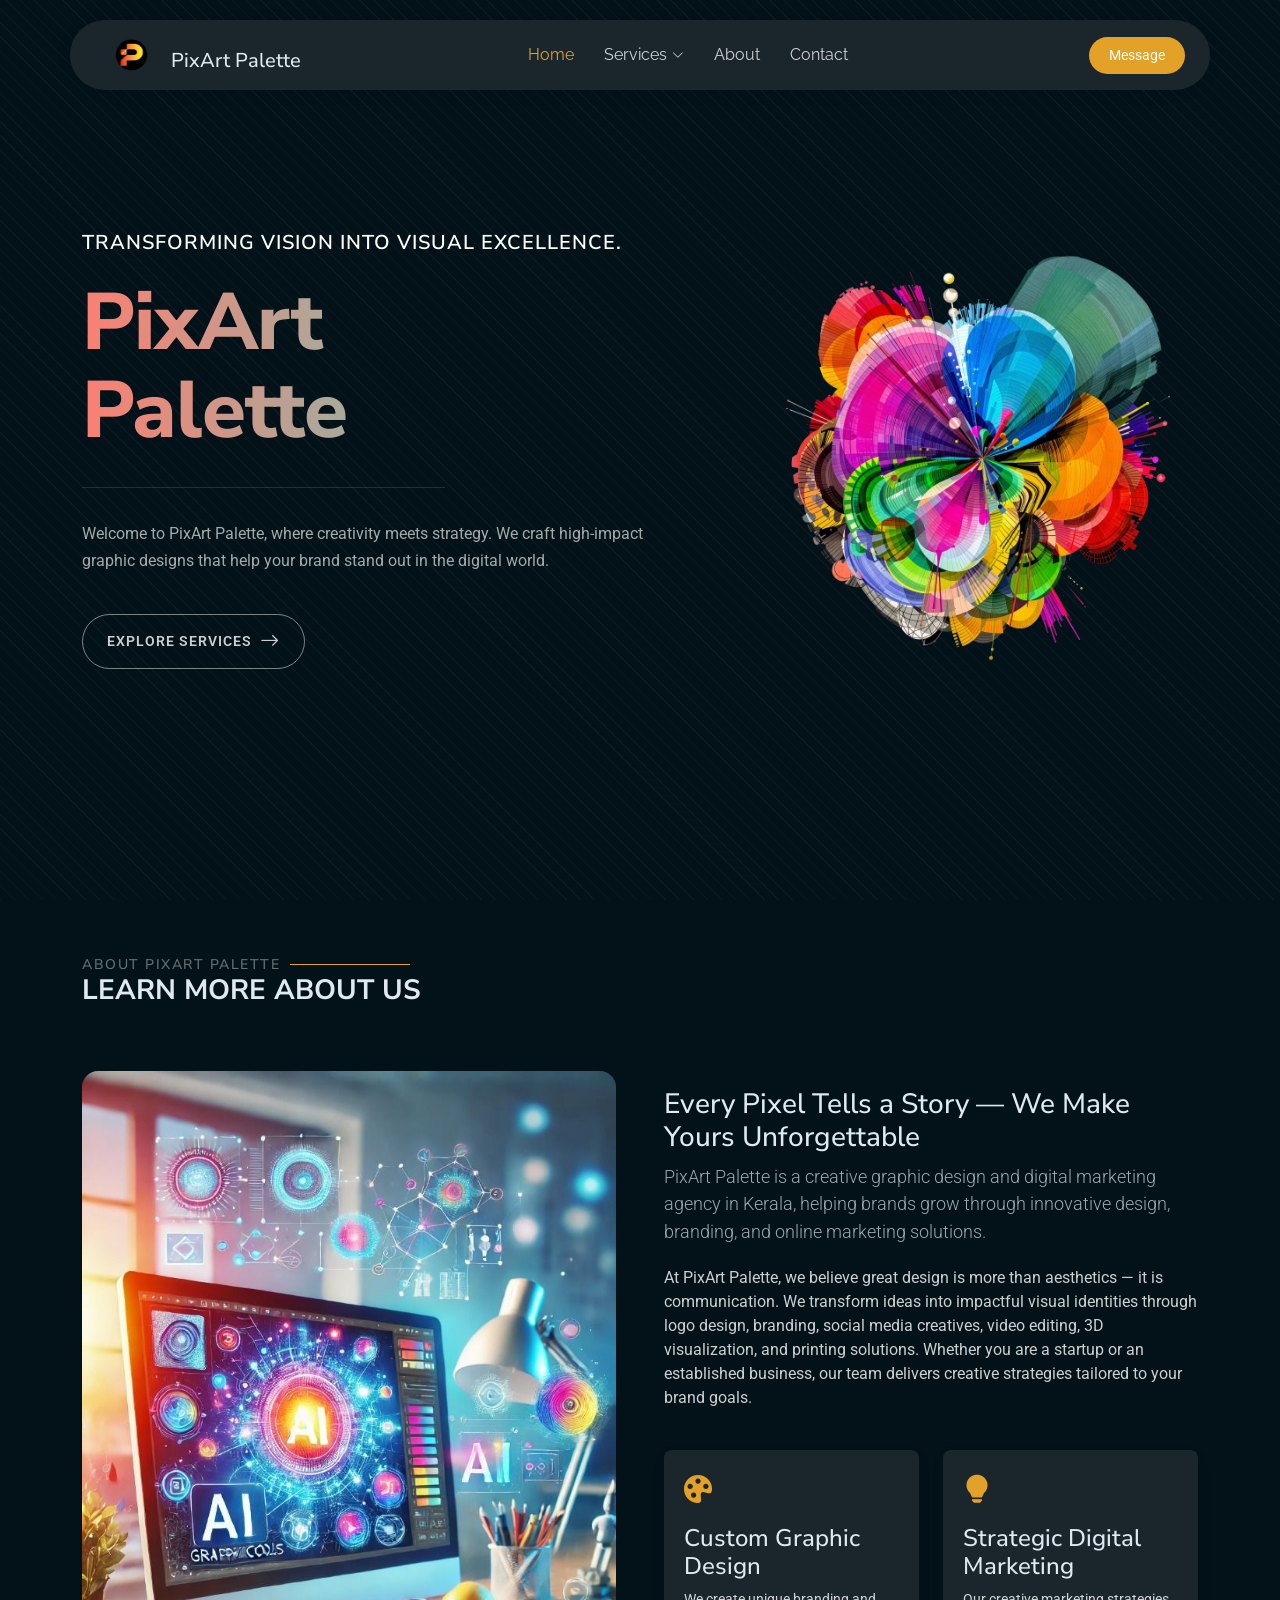
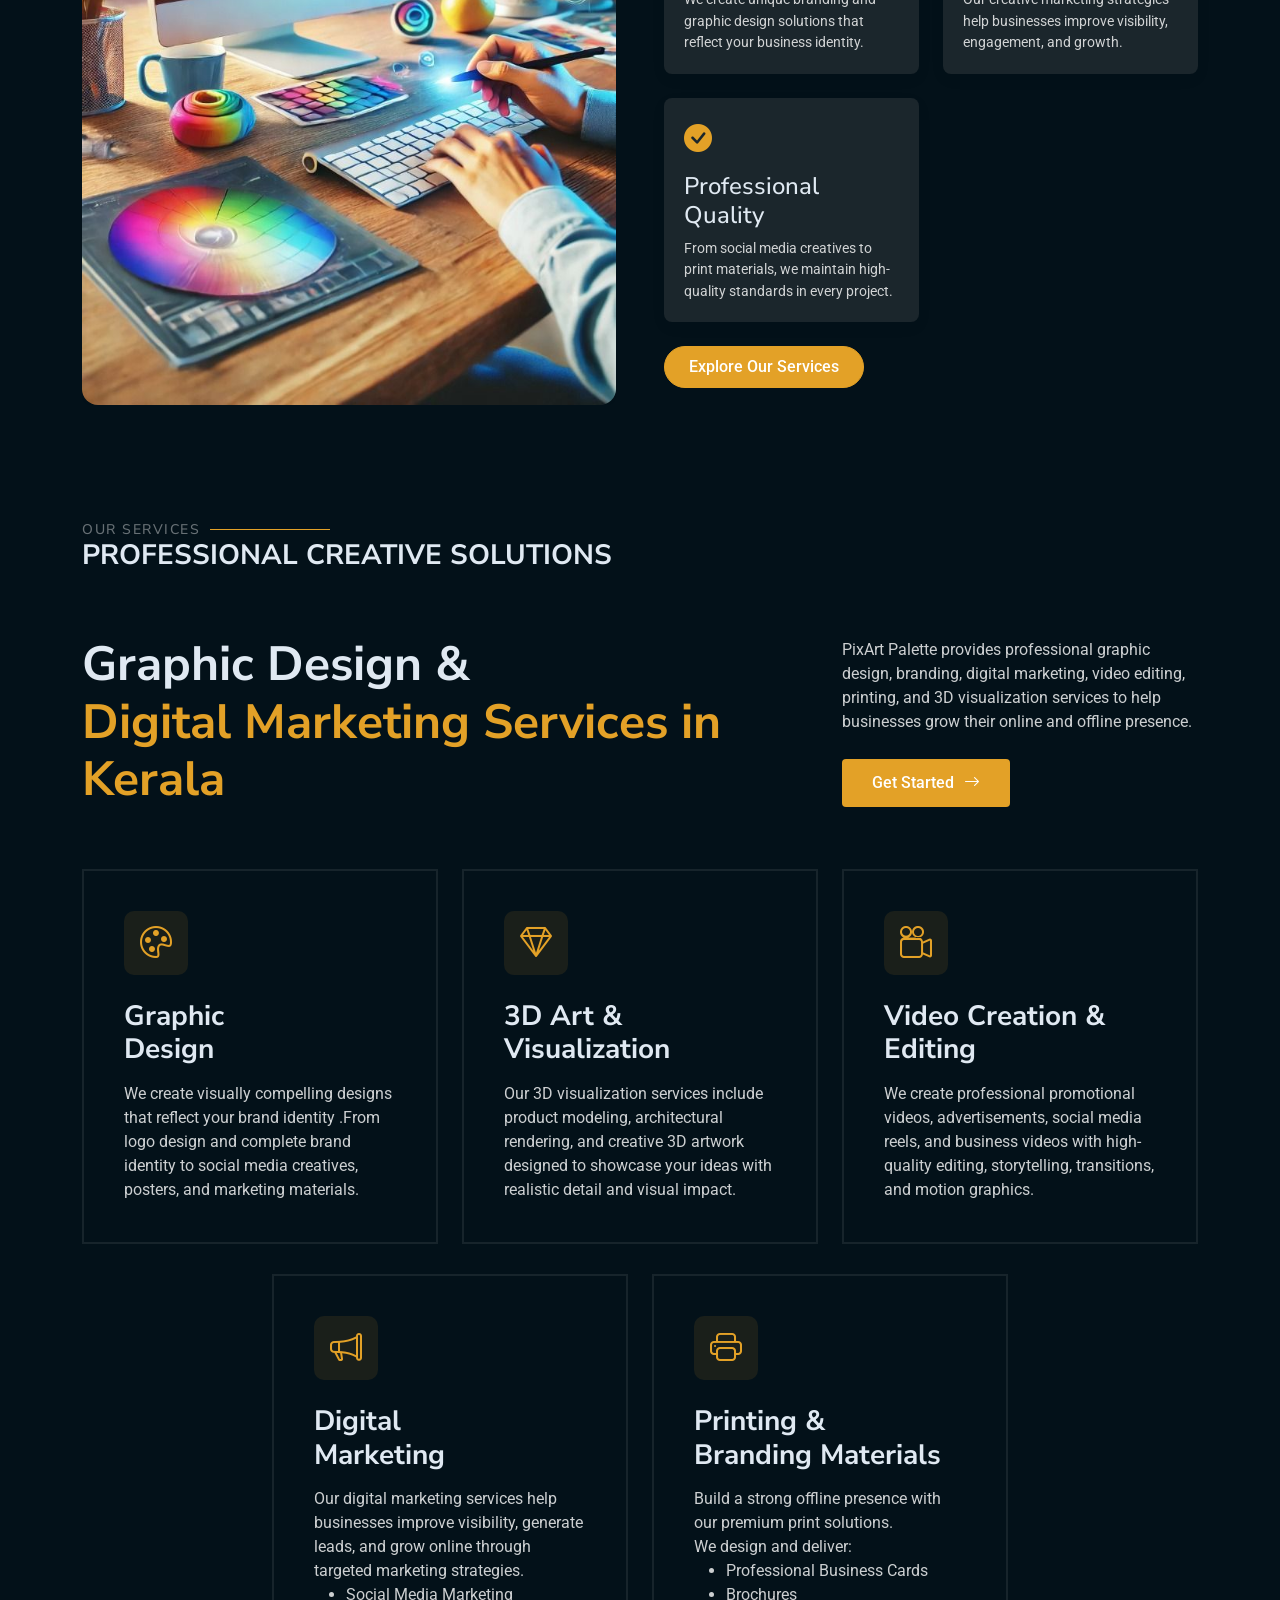
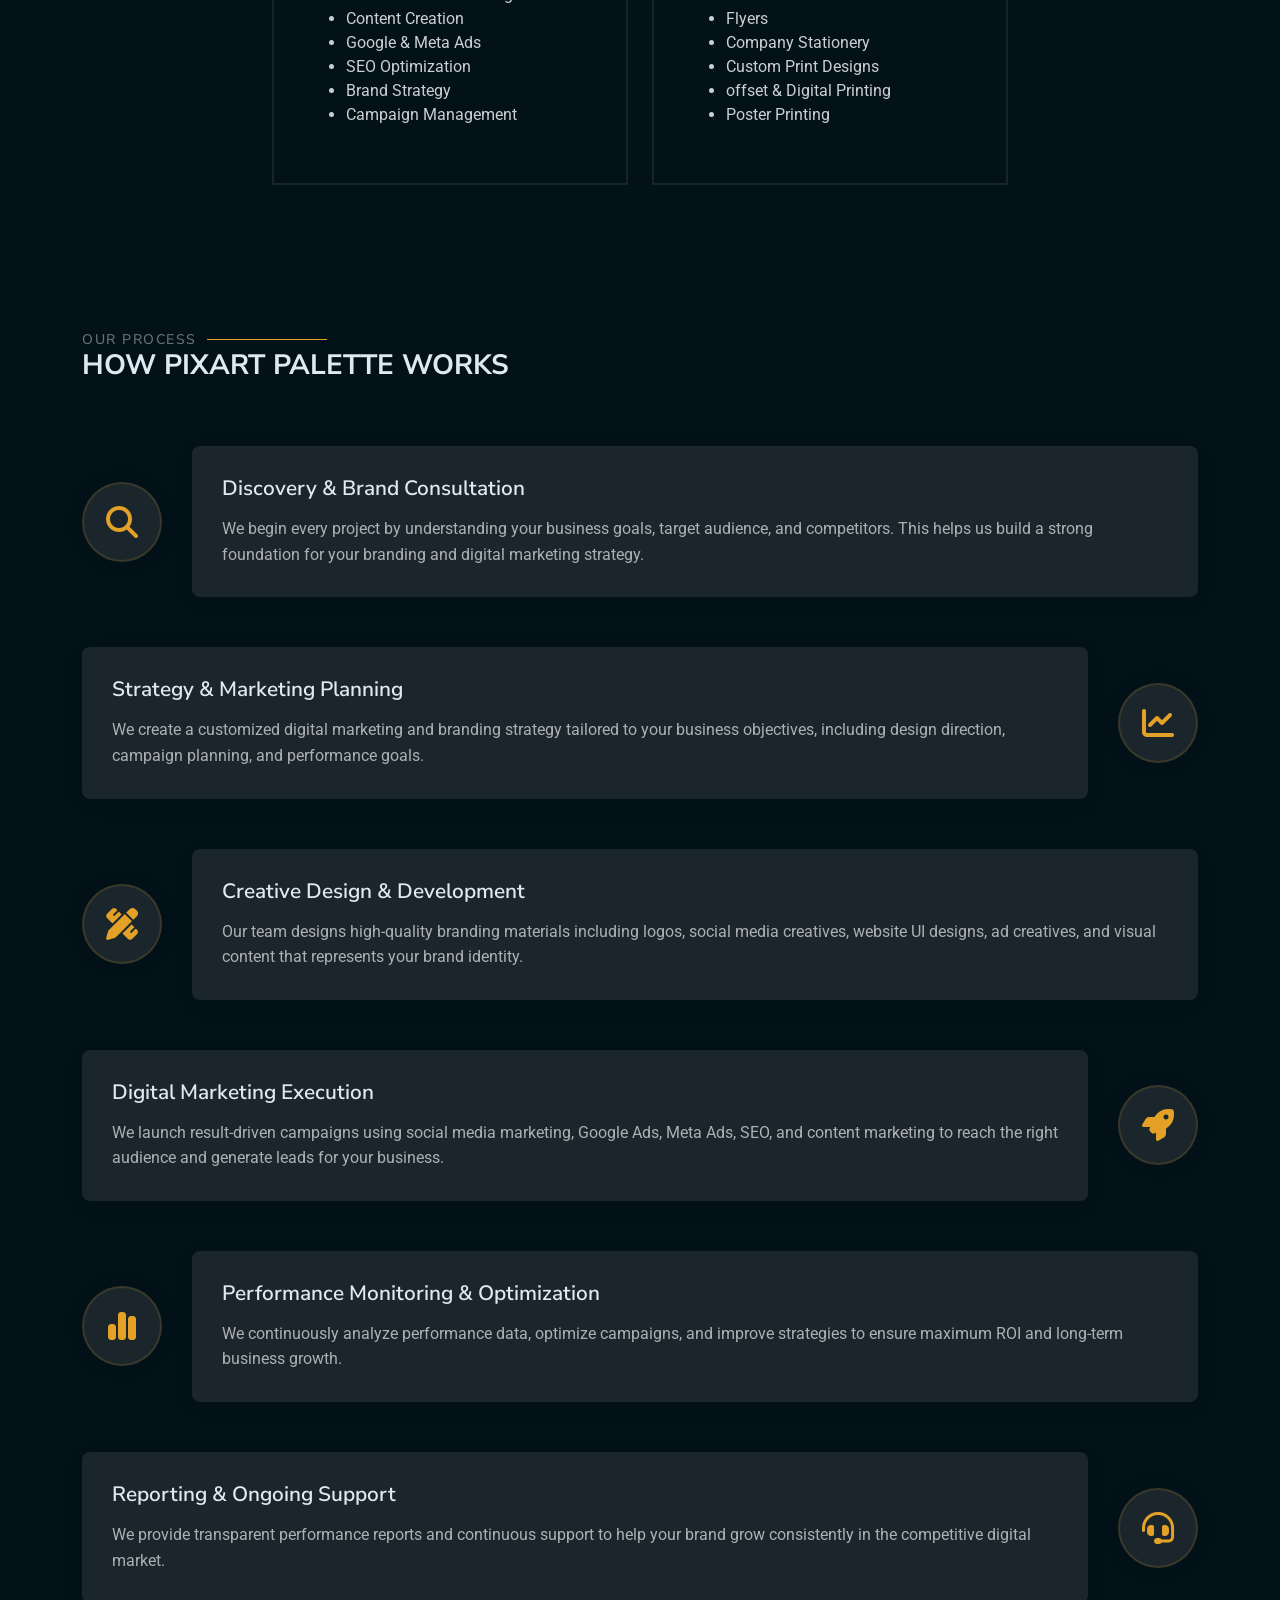
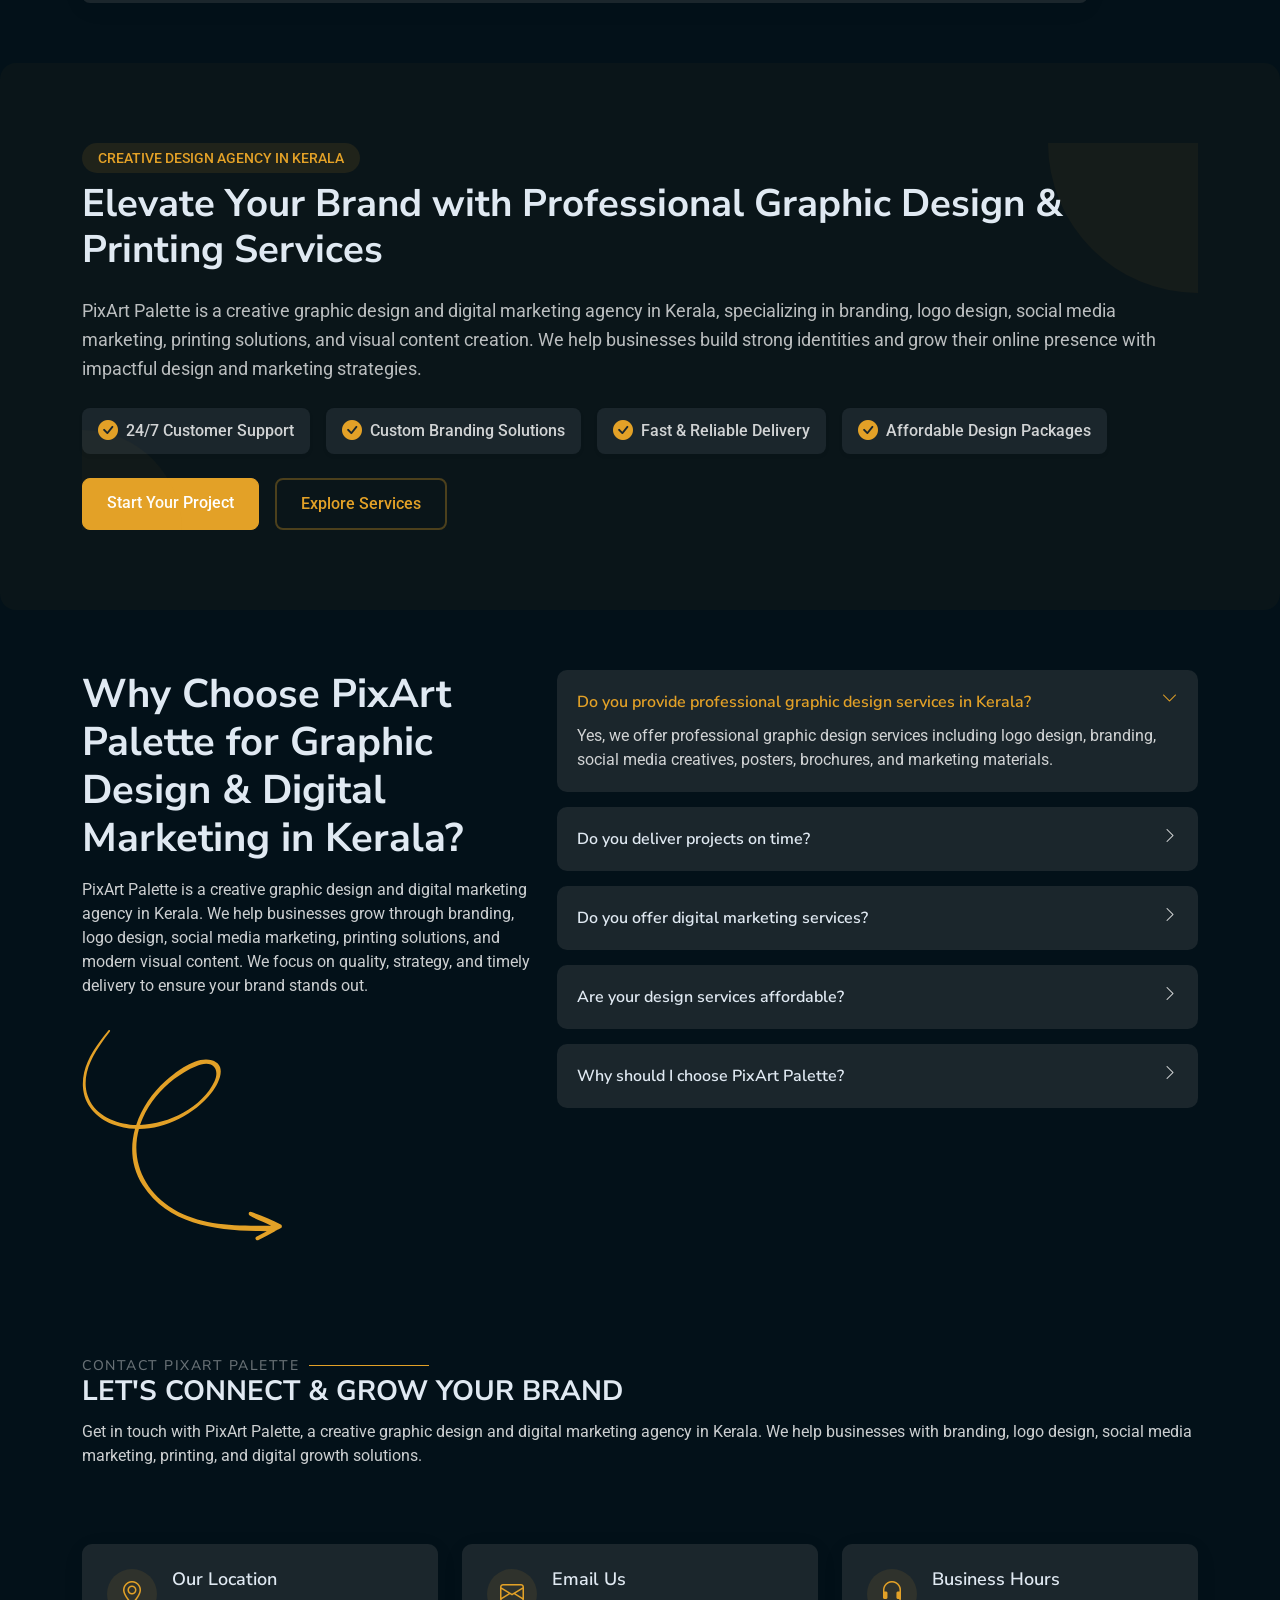
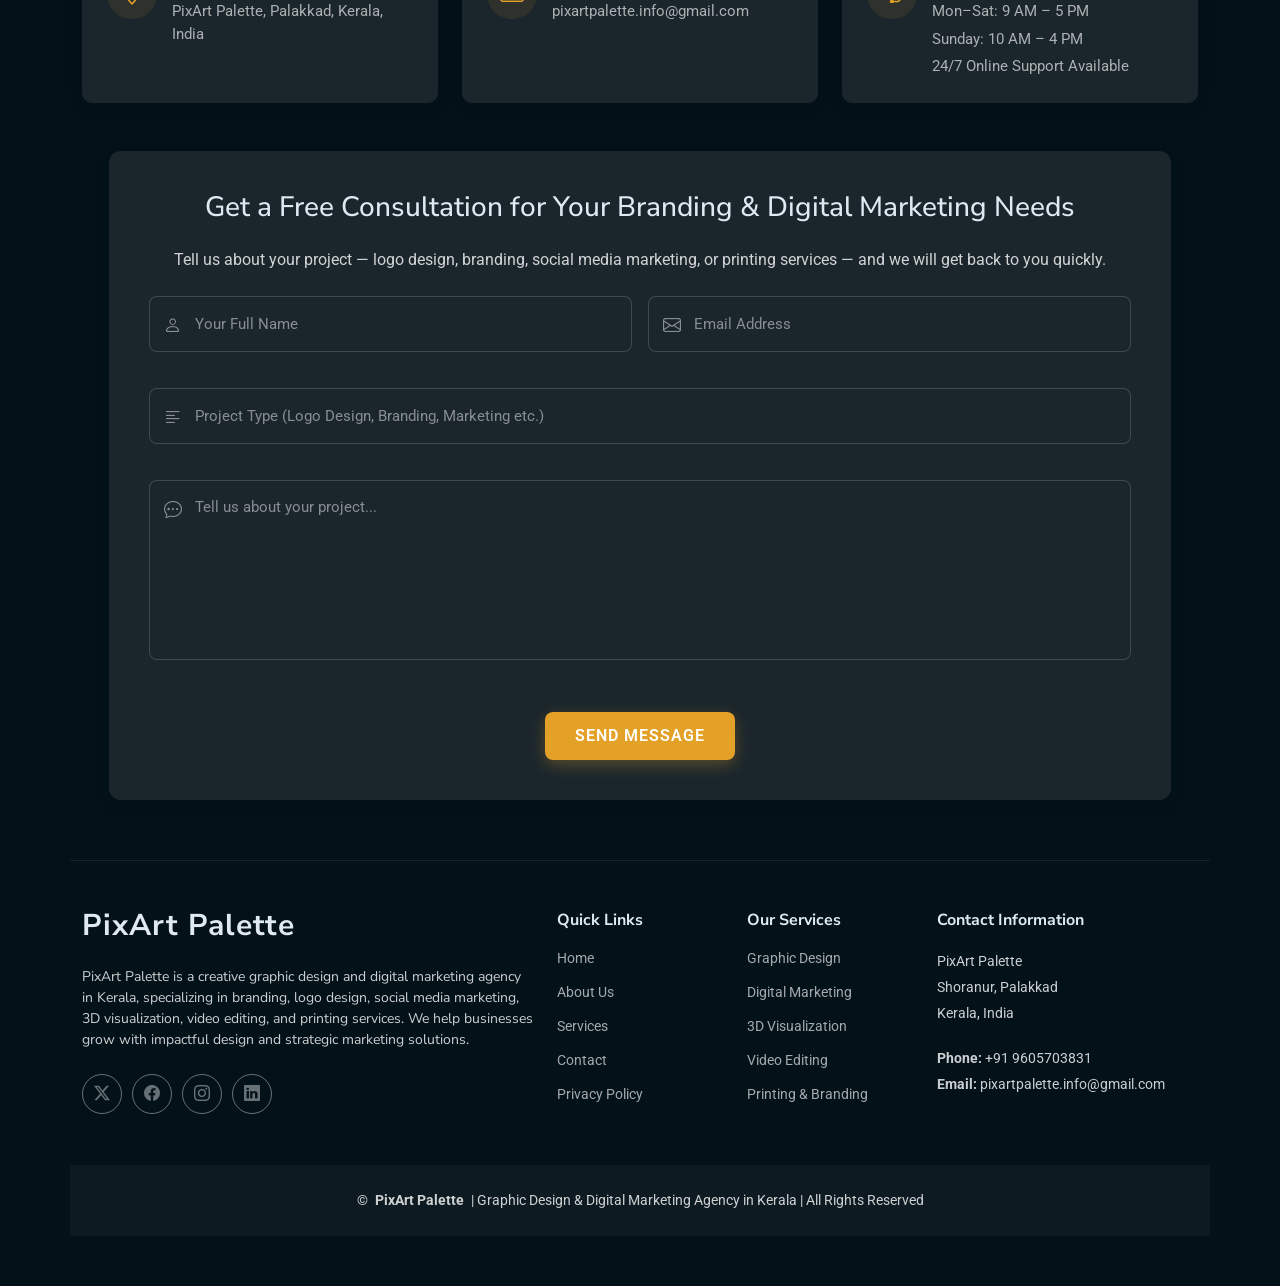
<file: index.html>
<!DOCTYPE html>
<html lang="en">

<head>
  <meta charset="utf-8">
  <meta content="width=device-width, initial-scale=1.0" name="viewport">
  <title>PixArt Palette | Graphic Design & Digital Marketing Agency in Kerala</title>
  
  <link rel="canonical" href="https://yourdomain.com/">

<meta name="description"
content="PixArt Palette offers professional graphic design, branding, digital marketing, video editing, 3D visualization, and printing services in Kerala.">

<meta name="keywords"
content="Graphic Design Kerala, Digital Marketing Kerala, Branding Agency, Logo Design, Social Media Marketing, Video Editing, 3D Visualization, Printing Services">

<meta name="author" content="PixArt Palette">
  <meta property="og:title" content="PixArt Palette">
<meta property="og:description" content="Creative Graphic Design & Digital Marketing Solutions">
<meta property="og:image" content="https://yourdomain.com/assets/img/logo.png">
<meta property="og:url" content="https://yourdomain.com">
<meta property="og:type" content="website">

  <meta name="twitter:card" content="summary_large_image">
<meta name="twitter:title" content="PixArt Palette">
<meta name="twitter:description" content="Creative Graphic Design & Digital Marketing Solutions">
<meta name="twitter:image" content="https://yourdomain.com/assets/img/logo.png">
  
  <link href="https://fonts.googleapis.com" rel="preconnect">
  <link href="https://fonts.gstatic.com" rel="preconnect" crossorigin>
  <link href="https://fonts.googleapis.com/css2?family=Roboto:ital,wght@0,100;0,300;0,400;0,500;0,700;0,900;1,100;1,300;1,400;1,500;1,700;1,900&family=Raleway:ital,wght@0,100;0,200;0,300;0,400;0,500;0,600;0,700;0,800;0,900;1,100;1,200;1,300;1,400;1,500;1,600;1,700;1,800;1,900&family=Nunito+Sans:ital,wght@0,200;0,300;0,400;0,600;0,700;0,800;0,900;1,200;1,300;1,400;1,600;1,700;1,800;1,900&display=swap" rel="stylesheet">
  <link href="assets/vendor/bootstrap/css/bootstrap.min.css" rel="stylesheet">
  <link href="assets/vendor/bootstrap-icons/bootstrap-icons.css" rel="stylesheet">
  <link href="assets/vendor/aos/aos.css" rel="stylesheet">
  <link href="assets/vendor/swiper/swiper-bundle.min.css" rel="stylesheet">
  <link href="assets/vendor/glightbox/css/glightbox.min.css" rel="stylesheet">
  <link href="assets/css/main.css" rel="stylesheet">

<link rel="stylesheet" href="https://cdnjs.cloudflare.com/ajax/libs/font-awesome/6.5.1/css/all.min.css">
  
  

</head>

<body class="index-page">

  <header id="header" class="header d-flex align-items-center fixed-top">
    <div class="header-container container-fluid container-xl position-relative d-flex align-items-center justify-content-between">

      <a href="index.html" class="logo d-flex align-items-center me-auto me-xl-0">
        <img src="assets\img\logo.png" alt="PixArt Palette" >
        <h5 style="margin-top: 20px;">PixArt Palette</h5>
      </a>

      <nav id="navmenu" class="navmenu">
        <ul>
          <li><a href="#hero" class="active">Home</a></li>
          <li class="dropdown"><a href="#services"><span>Services</span> <i class="bi bi-chevron-down toggle-dropdown"></i></a>
            <ul>
              <li><a href="graphic-designing.html">Graphic Designing </a></li>
              <li><a href="digital-marketing.html">Digital Marketing</a></li>
              <li><a href="3d-art.html">3D Art & Visualization</a></li>
              <li><a href="video-editing.html">Video Creation & Editing</a></li>
              <li><a href="printing-branding.html">Printing & Branding Materials</a></li>
            </ul>
          </li>
          <li><a href="#about">About</a></li>
          <li><a href="#contact">Contact</a></li>
        </ul>
        <i class="mobile-nav-toggle d-xl-none bi bi-list"></i>
      </nav>

      <a class="btn-getstarted" href="#contact" >Message</a>

    </div>
  </header>

  <main class="main">

    <!-- Hero Section -->
    <section id="hero" class="hero section">
      <div class="container">
        <div class="row">
          <div class="col-lg-7 content-col" data-aos="fade-up">
            <div class="content">
              <div class="agency-name">
                <h5 style="text-transform: uppercase;">Transforming Vision into Visual Excellence.</h5>
              </div>

              <div class="main-heading">
                <h1 style="background: linear-gradient(to right, salmon, turquoise);color: transparent;background-clip: text;">PixArt <br> Palette</h1>
              </div>

              <div class="divider"></div>

              <div class="description">
                <p>Welcome to PixArt Palette, where creativity meets strategy. We craft high-impact graphic designs that help your brand stand out in the digital world.</p>
              </div>

              <div class="cta-button">
                <a href="#services" class="btn">
                  <span>EXPLORE SERVICES</span>
                  <i class="bi bi-arrow-right"></i>
                </a>
              </div>
            </div>
          </div>

          <div class="col-lg-5" data-aos="zoom-out">
            <div class="visual-content">
              <div class="fluid-shape">
                <img src="assets/img/abstract/abstract-1.webp" alt="Abstract colorful digital art explosion with vibrant geometric shapes and creative design elements" class="fluid-img">
              </div>
            </div>
          </div>
        </div>
      </div>
    </section>
    
  <section id="about" class="about section">

  <div class="container section-title" data-aos="fade-up">
    <h2>About PixArt Palette</h2>
    <div>
      <span>Learn More</span>
      <span class="description-title">About Us</span>
    </div>
  </div>

  <div class="container">

    <div class="row gx-5 align-items-center">

      <!-- About Image -->
      <div class="col-lg-6" data-aos="fade-right" data-aos-delay="200">
        <div class="about-image position-relative">
          <img 
            src="assets/img/image1.jpg"
            class="img-fluid rounded-4 shadow-sm"
            alt="Graphic design and digital marketing workspace"
            loading="lazy">
        </div>
      </div>

      <!-- About Content -->
      <div class="col-lg-6 mt-4 mt-lg-0" data-aos="fade-left" data-aos-delay="300">

        <div class="about-content">

          <h3>
            Every Pixel Tells a Story — We Make Yours Unforgettable
          </h3>

          <p class="lead">
            PixArt Palette is a creative graphic design and digital marketing agency in Kerala,
            helping brands grow through innovative design, branding, and online marketing solutions.
          </p>

          <p>
            At PixArt Palette, we believe great design is more than aesthetics — it is communication.
            We transform ideas into impactful visual identities through logo design, branding,
            social media creatives, video editing, 3D visualization, and printing solutions.
            Whether you are a startup or an established business, our team delivers creative strategies
            tailored to your brand goals.
          </p>

          <!-- Features -->
          <div class="row g-4 mt-3">

            <div class="col-md-6" data-aos="zoom-in" data-aos-delay="400">
              <div class="feature-item">
                <i class="bi bi-palette-fill"></i>

                <h4>Custom Graphic Design</h4>

                <p>
                  We create unique branding and graphic design solutions that reflect your business identity.
                </p>
              </div>
            </div>

            <div class="col-md-6" data-aos="zoom-in" data-aos-delay="450">
              <div class="feature-item">
                <i class="bi bi-lightbulb-fill"></i>

                <h4>Strategic Digital Marketing</h4>

                <p>
                  Our creative marketing strategies help businesses improve visibility, engagement, and growth.
                </p>
              </div>
            </div>

            <div class="col-md-6" data-aos="zoom-in" data-aos-delay="500">
              <div class="feature-item">
                <i class="bi bi-check-circle-fill"></i>

                <h4>Professional Quality</h4>

                <p>
                  From social media creatives to print materials, we maintain high-quality standards in every project.
                </p>
              </div>
            </div>

          </div>

          <!-- CTA -->
          <a href="#services" class="btn btn-primary mt-4" aria-label="Explore PixArt Palette Services">
            Explore Our Services
          </a>

        </div>
      </div>

    </div>

  </div>

</section>
    <section id="services" class="services section">

  <!-- Section Title -->
  <div class="container section-title" data-aos="fade-up">
    <h2>Our Services</h2>
    <div>
      <span>Professional</span>
      <span class="description-title">Creative Solutions</span>
    </div>
  </div>

  <div class="container" data-aos="fade-up" data-aos-delay="100">

    <!-- Service Header -->
    <div class="service-header">
      <div class="row align-items-center">

        <div class="col-lg-8 col-md-12">
          <div class="service-intro">

            <h3 class="service-heading">
              <div>Graphic Design &</div>
              <div><span>Digital Marketing Services in Kerala</span></div>
            </h3>

          </div>
        </div>

        <div class="col-lg-4 col-md-12">
          <div class="service-summary">

            <p>
              PixArt Palette provides professional graphic design, branding,
              digital marketing, video editing, printing, and 3D visualization services
              to help businesses grow their online and offline presence.
            </p>

            <a href="#contact" class="service-btn" aria-label="Contact PixArt Palette">
              Get Started
              <i class="bi bi-arrow-right"></i>
            </a>

          </div>
        </div>

      </div>
    </div>

    <!-- Services Grid -->
    <div class="row justify-content-center">

      <!-- Graphic Design -->
      <div class="col-lg-4 col-md-6" data-aos="fade-up" data-aos-delay="100">

        <article class="service-card position-relative z-1">

          <div class="service-icon">
            <i class="bi bi-palette"></i>
          </div>
          <a href="graphic-designing.html" class="card-action d-flex align-items-center justify-content-center rounded-circle">
                <i class="bi bi-arrow-up-right"></i>
              </a>

          <h3>
            <a href="graphic-designing.html">
              Graphic <span>Design</span>
            </a>
          </h3>

          <p>
           We create visually compelling designs that reflect your brand identity .From logo design and complete brand identity to social media creatives, posters, and marketing materials.
          </p>

        </article>
      </div>

      <!-- 3D Visualization -->
      <div class="col-lg-4 col-md-6" data-aos="fade-up" data-aos-delay="200">

        <article class="service-card position-relative z-1">

          <div class="service-icon">
            <i class="bi bi-gem"></i>
          </div>
          <a href="3d-art.html" class="card-action d-flex align-items-center justify-content-center rounded-circle">
                <i class="bi bi-arrow-up-right"></i>
              </a>

          <h3>
            <a href="3d-art.html">
              3D Art & <span>Visualization</span>
            </a>
          </h3>

          <p>
            Our 3D visualization services include product modeling,
            architectural rendering, and creative 3D artwork designed to
            showcase your ideas with realistic detail and visual impact.
          </p>

        </article>
      </div>

      <!-- Video Editing -->
      <div class="col-lg-4 col-md-6" data-aos="fade-up" data-aos-delay="300">

        <article class="service-card position-relative z-1">

          <div class="service-icon">
            <i class="bi bi-camera-reels"></i>
          </div>
          <a href="video-editing.html" class="card-action d-flex align-items-center justify-content-center rounded-circle">
                <i class="bi bi-arrow-up-right"></i>
              </a>

          <h3>
            <a href="video-editing.html">
              Video Creation & <span>Editing</span>
            </a>
          </h3>

          <p>
            We create professional promotional videos, advertisements,
            social media reels, and business videos with high-quality editing,
            storytelling, transitions, and motion graphics.
          </p>

        </article>
      </div>

      <!-- Digital Marketing -->
      <div class="col-lg-4 col-md-6" data-aos="fade-up" data-aos-delay="100">

        <article class="service-card position-relative z-1">

          <div class="service-icon">
            <i class="bi bi-megaphone"></i>
          </div>
<a href="digital-marketing.html" class="card-action d-flex align-items-center justify-content-center rounded-circle">
                <i class="bi bi-arrow-up-right"></i>
              </a>
          <h3>
            <a href="digital-marketing">
              Digital <span>Marketing</span>
            </a>
          </h3>

          <p>
            Our digital marketing services help businesses improve visibility,
            generate leads, and grow online through targeted marketing strategies.
          </p>

          <ul class="seo-service-list">
            <li>Social Media Marketing</li>
            <li>Content Creation</li>
            <li>Google & Meta Ads</li>
            <li>SEO Optimization</li>
            <li>Brand Strategy</li>
            <li>Campaign Management</li>
          </ul>

        </article>
      </div>

      <!-- Printing -->
      <div class="col-lg-4 col-md-6" data-aos="fade-up" data-aos-delay="200">

        <article class="service-card position-relative z-1">

          <div class="service-icon">
            <i class="bi bi-printer"></i>
          </div>
<a href="printing-branding.html" class="card-action d-flex align-items-center justify-content-center rounded-circle">
                <i class="bi bi-arrow-up-right"></i>
              </a>
          <h3>
            <a href="printing-branding.html">
              Printing & <span>Branding Materials</span>
            </a>
          </h3>

          <p>
                Build a strong offline presence with our premium print solutions. </p>
                <p>We design and deliver:</p>
                <ul>

                      <li> Professional Business Cards</li>
                       <li>Brochures</li>
                       <li>Flyers</li>
                       <li>Company Stationery</li>
                       <li>Custom Print Designs</li>
                       <li>offset & Digital Printing</li>
                       <li>Poster Printing</li>
                     </ul>

        </article>
      </div>

    </div>

  </div>

</section>
    
    <section id="steps" class="steps section">

  <!-- Section Title -->
  <div class="container section-title" data-aos="fade-up">
    <h2>Our Process</h2>
    <div>
      <span>How PixArt Palette</span>
      <span class="description-title">Works</span>
    </div>
  </div>

  <div class="container" data-aos="fade-up" data-aos-delay="100">

    <!-- Step 1 -->
    <article class="step-item" data-aos="fade-right" data-aos-delay="200">

      <div class="step-content">

        <div class="step-icon">
          <i class="fas fa-magnifying-glass"></i>
        </div>

        <div class="step-info">
          <h3>Discovery & Brand Consultation</h3>
          <p>
            We begin every project by understanding your business goals,
            target audience, and competitors. This helps us build a strong
            foundation for your branding and digital marketing strategy.
          </p>
        </div>

      </div>
    </article>

    <!-- Step 2 -->
    <article class="step-item" data-aos="fade-left" data-aos-delay="300">

      <div class="step-content">

        <div class="step-icon">
          <i class="fas fa-chart-line"></i>
        </div>

        <div class="step-info">
          <h3>Strategy & Marketing Planning</h3>
          <p>
            We create a customized digital marketing and branding strategy
            tailored to your business objectives, including design direction,
            campaign planning, and performance goals.
          </p>
        </div>

      </div>
    </article>

    <!-- Step 3 -->
    <article class="step-item" data-aos="fade-right" data-aos-delay="400">

      <div class="step-content">

        <div class="step-icon">
          <i class="fas fa-pen-ruler"></i>
        </div>

        <div class="step-info">
          <h3>Creative Design & Development</h3>
          <p>
            Our team designs high-quality branding materials including logos,
            social media creatives, website UI designs, ad creatives,
            and visual content that represents your brand identity.
          </p>
        </div>

      </div>
    </article>

    <!-- Step 4 -->
    <article class="step-item" data-aos="fade-left" data-aos-delay="500">

      <div class="step-content">

        <div class="step-icon">
          <i class="fas fa-rocket"></i>
        </div>

        <div class="step-info">
          <h3>Digital Marketing Execution</h3>
          <p>
            We launch result-driven campaigns using social media marketing,
            Google Ads, Meta Ads, SEO, and content marketing to reach the
            right audience and generate leads for your business.
          </p>
        </div>

      </div>
    </article>

    <!-- Step 5 -->
    <article class="step-item" data-aos="fade-right" data-aos-delay="600">

      <div class="step-content">

        <div class="step-icon">
          <i class="fas fa-chart-simple"></i>
        </div>

        <div class="step-info">
          <h3>Performance Monitoring & Optimization</h3>
          <p>
            We continuously analyze performance data, optimize campaigns,
            and improve strategies to ensure maximum ROI and long-term business growth.
          </p>
        </div>

      </div>
    </article>

    <!-- Step 6 -->
    <article class="step-item" data-aos="fade-left" data-aos-delay="700">

      <div class="step-content">

        <div class="step-icon">
          <i class="fas fa-headset"></i>
        </div>

        <div class="step-info">
          <h3>Reporting & Ongoing Support</h3>
          <p>
            We provide transparent performance reports and continuous support
            to help your brand grow consistently in the competitive digital market.
          </p>
        </div>

      </div>
    </article>

  </div>

</section>
    
   <section id="call-to-action" class="call-to-action section">

  <div class="container" data-aos="fade-up" data-aos-delay="100">

    <div class="advertise-1 d-flex flex-column flex-lg-row gap-4 align-items-center position-relative">

      <!-- Content -->
      <div class="content-left flex-grow-1" data-aos="fade-right" data-aos-delay="200">

        <span class="badge text-uppercase mb-2">
          Creative Design Agency in Kerala
        </span>

        <h2>
          Elevate Your Brand with Professional Graphic Design & Printing Services
        </h2>

        <p class="my-4">
          PixArt Palette is a creative graphic design and digital marketing agency in Kerala,
          specializing in branding, logo design, social media marketing, printing solutions,
          and visual content creation. We help businesses build strong identities and
          grow their online presence with impactful design and marketing strategies.
        </p>

        <!-- Features -->
        <div class="features d-flex flex-wrap gap-3 mb-4">

          <div class="feature-item">
            <i class="bi bi-check-circle-fill"></i>
            <span>24/7 Customer Support</span>
          </div>

          <div class="feature-item">
            <i class="bi bi-check-circle-fill"></i>
            <span>Custom Branding Solutions</span>
          </div>

          <div class="feature-item">
            <i class="bi bi-check-circle-fill"></i>
            <span>Fast & Reliable Delivery</span>
          </div>

          <div class="feature-item">
            <i class="bi bi-check-circle-fill"></i>
            <span>Affordable Design Packages</span>
          </div>

        </div>

        <!-- CTA Buttons -->
        <div class="cta-buttons d-flex flex-wrap gap-3">

          <a href="#contact"
             class="btn btn-primary"
             aria-label="Start your project with PixArt Palette">
            Start Your Project
          </a>

          <a href="#services"
             class="btn btn-outline"
             aria-label="View PixArt Palette services">
            Explore Services
          </a>

        </div>

      </div>

      <!-- Decorative Elements -->
      <div class="decoration" aria-hidden="true">
        <div class="circle-1"></div>
        <div class="circle-2"></div>
      </div>

    </div>

  </div>

</section>
    
   <section class="faq-9 faq section" id="faq">
     <div class="container">
       <div class="row"> 
         <div class="col-lg-5" data-aos="fade-up"> 
           <h2 class="faq-title">
          Why Choose PixArt Palette for Graphic Design & Digital Marketing in Kerala?</h2>
           <p class="faq-description">
          PixArt Palette is a creative graphic design and digital marketing agency in Kerala.
          We help businesses grow through branding, logo design, social media marketing,
          printing solutions, and modern visual content. We focus on quality, strategy,
          and timely delivery to ensure your brand stands out.</p>
           <div class="faq-arrow d-none d-lg-block" data-aos="fade-up" data-aos-delay="200">
             <svg class="faq-arrow" width="200" height="211" viewBox="0 0 200 211" fill="none" xmlns="http://www.w3.org/2000/svg"> 
               <path d="M198.804 194.488C189.279 189.596 179.529 185.52 169.407 182.07L169.384 182.049C169.227 181.994 169.07 181.939 168.912 181.884C166.669 181.139 165.906 184.546 167.669 185.615C174.053 189.473 182.761 191.837 189.146 195.695C156.603 195.912 119.781 196.591 91.266 179.049C62.5221 161.368 48.1094 130.695 56.934 98.891C84.5539 98.7247 112.556 84.0176 129.508 62.667C136.396 53.9724 146.193 35.1448 129.773 30.2717C114.292 25.6624 93.7109 41.8875 83.1971 51.3147C70.1109 63.039 59.63 78.433 54.2039 95.0087C52.1221 94.9842 50.0776 94.8683 48.0703 94.6608C30.1803 92.8027 11.2197 83.6338 5.44902 65.1074C-1.88449 41.5699 14.4994 19.0183 27.9202 1.56641C28.6411 0.625793 27.2862 -0.561638 26.5419 0.358501C13.4588 16.4098 -0.221091 34.5242 0.896608 56.5659C1.8218 74.6941 14.221 87.9401 30.4121 94.2058C37.7076 97.0203 45.3454 98.5003 53.0334 98.8449C47.8679 117.532 49.2961 137.487 60.7729 155.283C87.7615 197.081 139.616 201.147 184.786 201.155L174.332 206.827C172.119 208.033 174.345 211.287 176.537 210.105C182.06 207.125 187.582 204.122 193.084 201.144C193.346 201.147 195.161 199.887 195.423 199.868C197.08 198.548 193.084 201.144 195.528 199.81C196.688 199.192 197.846 198.552 199.006 197.935C200.397 197.167 200.007 195.087 198.804 194.488ZM60.8213 88.0427C67.6894 72.648 78.8538 59.1566 92.1207 49.0388C98.8475 43.9065 106.334 39.2953 114.188 36.1439C117.295 34.8947 120.798 33.6609 124.168 33.635C134.365 33.5511 136.354 42.9911 132.638 51.031C120.47 77.4222 86.8639 93.9837 58.0983 94.9666C58.8971 92.6666 59.783 90.3603 60.8213 88.0427Z" fill="currentColor">
                 
               </path>
             </svg> 
           </div> 
         </div> 
         <div class="col-lg-7" data-aos="fade-up" data-aos-delay="300"> 
           <div class="faq-container"> 
             <div class="faq-item faq-active"> 
               <h3>Do you provide professional graphic design services in Kerala?</h3>
               <div class="faq-content">
                 <p>Yes, we offer professional graphic design services including logo design, branding, social media creatives, posters, brochures, and marketing materials.</p>
               </div> 
               <i class="faq-toggle bi bi-chevron-right"></i>
             </div>
             <!-- End Faq item-->
             <div class="faq-item" faq-active"> 
               <h3>Do you deliver projects on time?</h3>
               <div class="faq-content"> 
                 <p>Yes, we follow a structured workflow to ensure all projects are delivered on time without compromising quality or creativity.</p>
               </div>
               <i class="faq-toggle bi bi-chevron-right"></i>
             </div>
             <!-- End Faq item-->
             <div class="faq-item" faq-active"> 
                <h3>Do you offer digital marketing services?</h3> 
               <div class="faq-content">
                 <p>Yes, we provide complete digital marketing services including social media marketing, Google Ads, Meta Ads, SEO, content marketing, and campaign management.</p>
               </div> <i class="faq-toggle bi bi-chevron-right"></i>
             </div>
             <!-- End Faq item-->
             <div class="faq-item" faq-active"> 
                <h3>Are your design services affordable?</h3>
               <div class="faq-content"> 
                 <p>Yes, we offer flexible and affordable pricing packages tailored for startups, small businesses, and established brands. </p>
               </div> 
               <i class="faq-toggle bi bi-chevron-right"></i>
             </div>
             <!-- End Faq item--> 
             <div class="faq-item" faq-active">
                <h3>Why should I choose PixArt Palette?</h3>
               <div class="faq-content"> 
                 <p> We combine creativity with strategy to deliver high-quality branding, digital marketing, and design solutions that help your business grow online and offline. </p>
               </div> 
               <i class="faq-toggle bi bi-chevron-right"></i> 
             </div>
             <!-- End Faq item--> 
           </div> 
         </div> 
       </div> 
     </div> 
   </section>
    <!-- /Faq Section -->

   <!-- Contact Section -->
<section id="contact" class="contact section">

  <!-- Section Title -->
  <div class="container section-title" data-aos="fade-up">

    <h2>Contact PixArt Palette</h2>

    <div>
      <span>Let's</span>
      <span class="description-title">Connect & Grow Your Brand</span>
    </div>

    <p class="mt-2">
      Get in touch with PixArt Palette, a creative graphic design and digital marketing agency in Kerala.
      We help businesses with branding, logo design, social media marketing, printing, and digital growth solutions.
    </p>

  </div>

  <!-- Contact Info -->
  <div class="container" data-aos="fade-up" data-aos-delay="100">

    <div class="row gy-4 mb-5">

      <!-- Address -->
      <div class="col-lg-4" data-aos="fade-up" data-aos-delay="100">

        <div class="contact-info-box">

          <div class="icon-box">
            <i class="bi bi-geo-alt"></i>
          </div>

          <div class="info-content">
            <h4>Our Location</h4>
            <p>PixArt Palette, Palakkad, Kerala, India</p>
          </div>

        </div>
      </div>

      <!-- Email -->
      <div class="col-lg-4" data-aos="fade-up" data-aos-delay="200">

        <div class="contact-info-box">

          <div class="icon-box">
            <i class="bi bi-envelope"></i>
          </div>

          <div class="info-content">
            <h4>Email Us</h4>
            <p>pixartpalette.info@gmail.com</p>
          </div>

        </div>
      </div>

      <!-- Hours -->
      <div class="col-lg-4" data-aos="fade-up" data-aos-delay="300">

        <div class="contact-info-box">

          <div class="icon-box">
            <i class="bi bi-headset"></i>
          </div>

          <div class="info-content">
            <h4>Business Hours</h4>
            <p>Mon–Sat: 9 AM – 5 PM</p>
            <p>Sunday: 10 AM – 4 PM</p>
            <p>24/7 Online Support Available</p>
          </div>

        </div>
      </div>

    </div>

  </div>

  <!-- Contact Form -->
  <div class="row justify-content-center" data-aos="fade-up" data-aos-delay="300"> 
    <div class="col-lg-10"> 
      <div class="contact-form-wrapper"> 
        <h3 class="text-center mb-4">
            Get a Free Consultation for Your Branding & Digital Marketing Needs
          </h3>
        <p class="text-center mb-4">
            Tell us about your project — logo design, branding, social media marketing,
            or printing services — and we will get back to you quickly.
          </p> 
        <form action="https://formsubmit.co/pixartpalette.info@gmail.com" method="POST" class="php-email-form"> 
          <input type="hidden" name="_captcha" value="false"> 
          <input type="hidden" name="_subject" value="New message from PixArt Palette website"> 
          <div class="row g-3"> 
            <div class="col-md-6">
              <div class="form-group"> 
                <div class="input-with-icon">
                  <i class="bi bi-person"></i>
                  <input type="text" class="form-control" name="name" placeholder="Your Full Name" required=""> 
                </div> 
              </div> 
            </div> 
            <div class="col-md-6"> 
              <div class="form-group"> 
                <div class="input-with-icon">
                  <i class="bi bi-envelope"></i>
                  <input type="email" class="form-control" name="email" placeholder="Email Address" required=""> 
                </div> 
              </div> 
            </div> 
            <div class="col-md-12"> 
              <div class="form-group">
                <div class="input-with-icon">
                  <i class="bi bi-text-left"></i>
                  <input type="text" class="form-control" name="subject" placeholder="Project Type (Logo Design, Branding, Marketing etc.)" required=""> 
                </div> 
              </div> 
            </div>
            <div class="col-12"> 
              <div class="form-group"> 
                <div class="input-with-icon"> 
                  <i class="bi bi-chat-dots message-icon"></i>
                  <textarea class="form-control" name="message" placeholder="Tell us about your project..." style="height: 180px" required=""></textarea>
                </div> 
              </div>
            </div>
            <div class="col-12">
              <div class="loading">Sending message...</div>
              <div class="error-message"></div>
              <div class="sent-message">Your message has been sent successfully!</div>
            </div>
            <div class="col-12 text-center">
              <button type="submit" class="btn btn-primary btn-submit">SEND MESSAGE</button> 
            </div>
          </div>
        </form>
      </div>
    </div>
  </div>
</div> 
</section>

</section>

  </main>

  <footer id="footer" class="footer">

  <div class="container footer-top">

    <div class="row gy-4">

      <!-- About -->
      <div class="col-lg-5 col-md-12 footer-about">

        <a href="index.html" class="logo d-flex align-items-center">
          <span class="sitename">PixArt Palette</span>
        </a>

        <p>
          PixArt Palette is a creative graphic design and digital marketing agency in Kerala,
          specializing in branding, logo design, social media marketing, 3D visualization,
          video editing, and printing services. We help businesses grow with impactful design
          and strategic marketing solutions.
        </p>

        <!-- Social Links -->
        <div class="social-links d-flex mt-4">

          <a href="#" aria-label="Twitter">
            <i class="bi bi-twitter-x"></i>
          </a>

          <a href="https://www.facebook.com/profile.php?id=61588335359564" aria-label="Facebook">
            <i class="bi bi-facebook"></i>
          </a>

          <a href="https://www.instagram.com/pixart_ Palette.io/" aria-label="Instagram">
            <i class="bi bi-instagram"></i>
          </a>

          <a href="#" aria-label="LinkedIn">
            <i class="bi bi-linkedin"></i>
          </a>

        </div>

      </div>

      <!-- Useful Links -->
      <div class="col-lg-2 col-6 footer-links">

        <h4>Quick Links</h4>

        <ul>
          <li><a href="#hero">Home</a></li>
          <li><a href="#about">About Us</a></li>
          <li><a href="#services">Services</a></li>
          <li><a href="#contact">Contact</a></li>
          <li><a href="#">Privacy Policy</a></li>
        </ul>

      </div>

      <!-- Services -->
      <div class="col-lg-2 col-6 footer-links">

        <h4>Our Services</h4>

        <ul>
          <li><a href="#services">Graphic Design</a></li>
          <li><a href="#services">Digital Marketing</a></li>
          <li><a href="#services">3D Visualization</a></li>
          <li><a href="#services">Video Editing</a></li>
          <li><a href="#services">Printing & Branding</a></li>
        </ul>

      </div>

      <!-- Contact -->
      <div class="col-lg-3 col-md-12 footer-contact text-center text-md-start">

        <h4>Contact Information</h4>

        <p>PixArt Palette</p>
        <p>Shoranur, Palakkad</p>
        <p>Kerala, India</p>

        <p class="mt-4">
          <strong>Phone:</strong>
          <span>+91 9605703831</span>
        </p>

        <p>
          <strong>Email:</strong>
          <span>pixartpalette.info@gmail.com</span>
        </p>

      </div>

    </div>

  </div>

  <!-- Copyright -->
  <div class="container copyright text-center mt-4">

    <p>
      © <span id="year"></span>
      <strong class="px-1 sitename">PixArt Palette</strong>
      | Graphic Design & Digital Marketing Agency in Kerala
      | All Rights Reserved
    </p>

  </div>

</footer>
  
  <!-- Scroll Top -->
  <a href="#" id="scroll-top" class="scroll-top d-flex align-items-center justify-content-center"><i class="bi bi-arrow-up-short"></i></a>

  <!-- Preloader -->
  <div id="preloader"></div>

  <!-- Vendor JS Files -->
  <script src="assets/vendor/bootstrap/js/bootstrap.bundle.min.js"></script>
  <script src="assets/vendor/php-email-form/validate.js"></script>
  <script src="assets/vendor/aos/aos.js"></script>
  <script src="assets/vendor/swiper/swiper-bundle.min.js"></script>
  <script src="assets/vendor/glightbox/js/glightbox.min.js"></script>
  <script src="assets/vendor/imagesloaded/imagesloaded.pkgd.min.js"></script>
  <script src="assets/vendor/isotope-layout/isotope.pkgd.min.js"></script>

  <!-- Main JS File -->
  <script src="assets/js/main.js"></script>

</body>

</html>
</file>
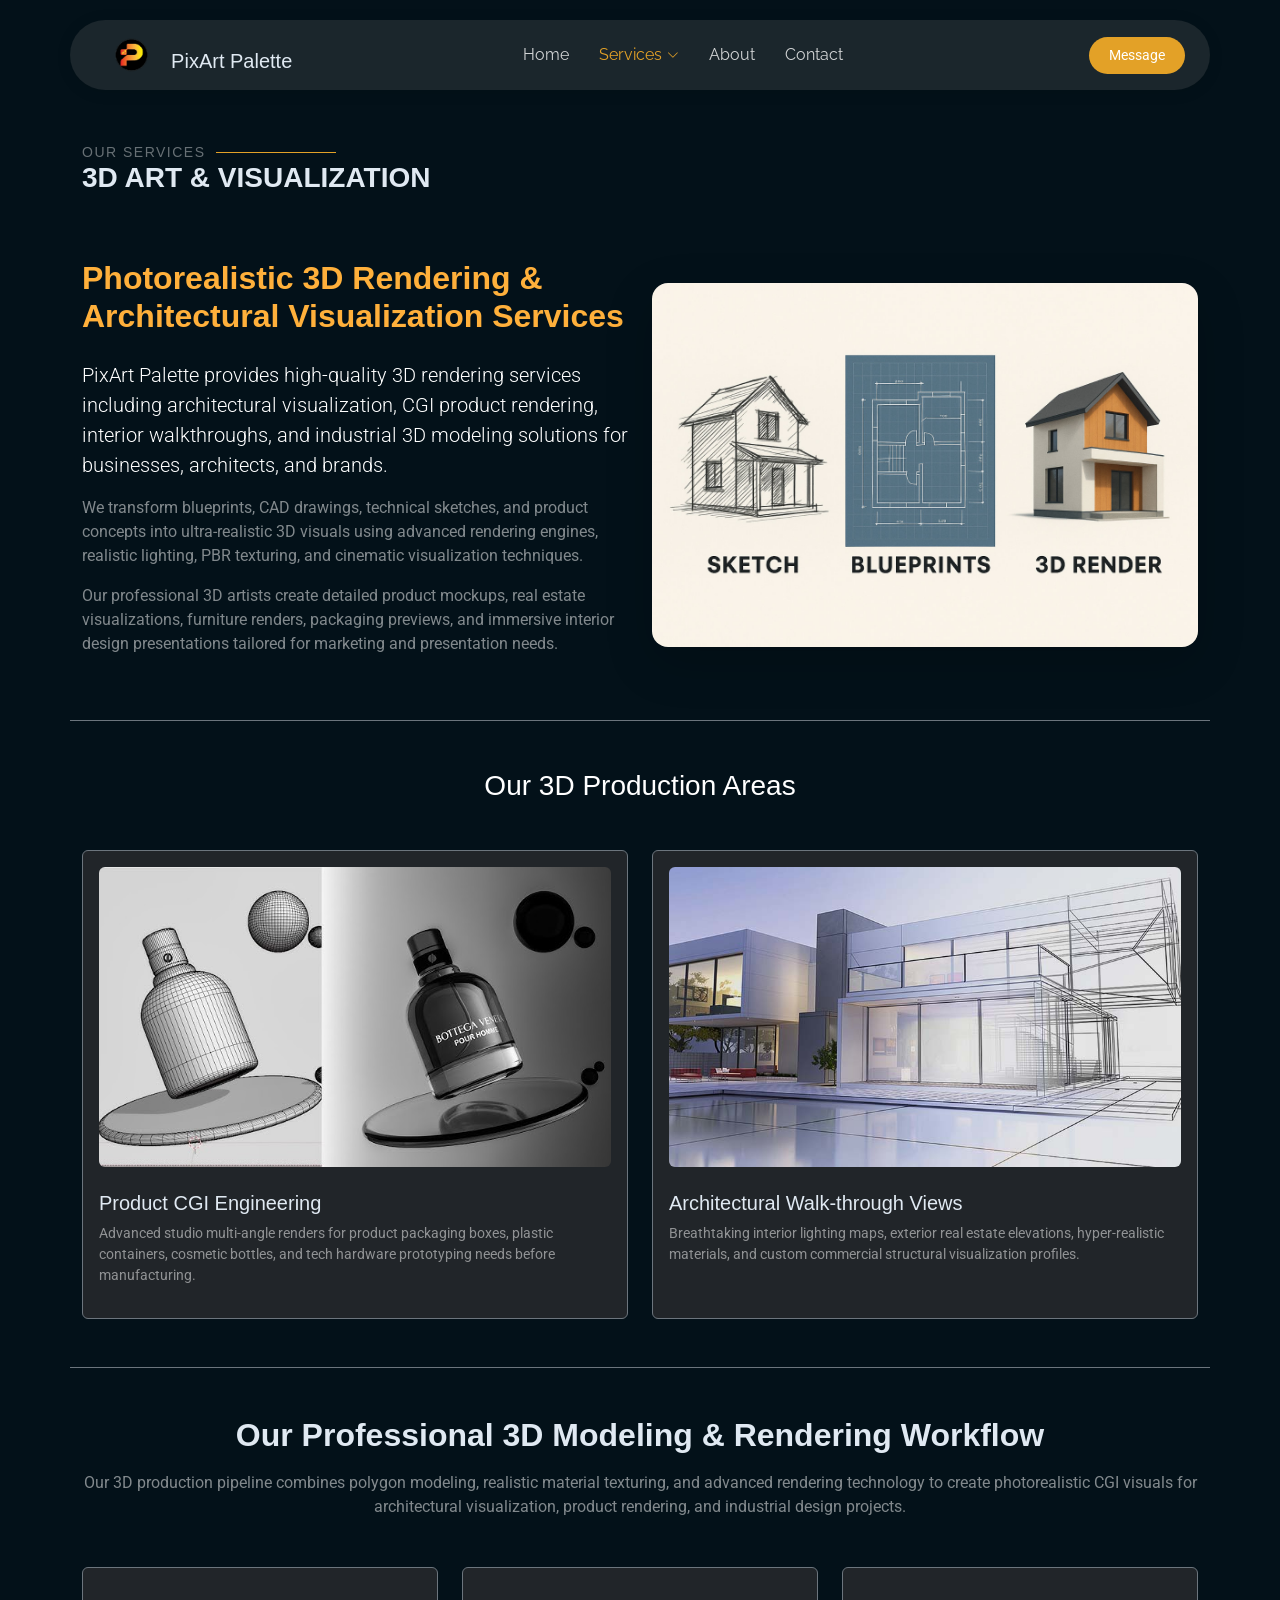
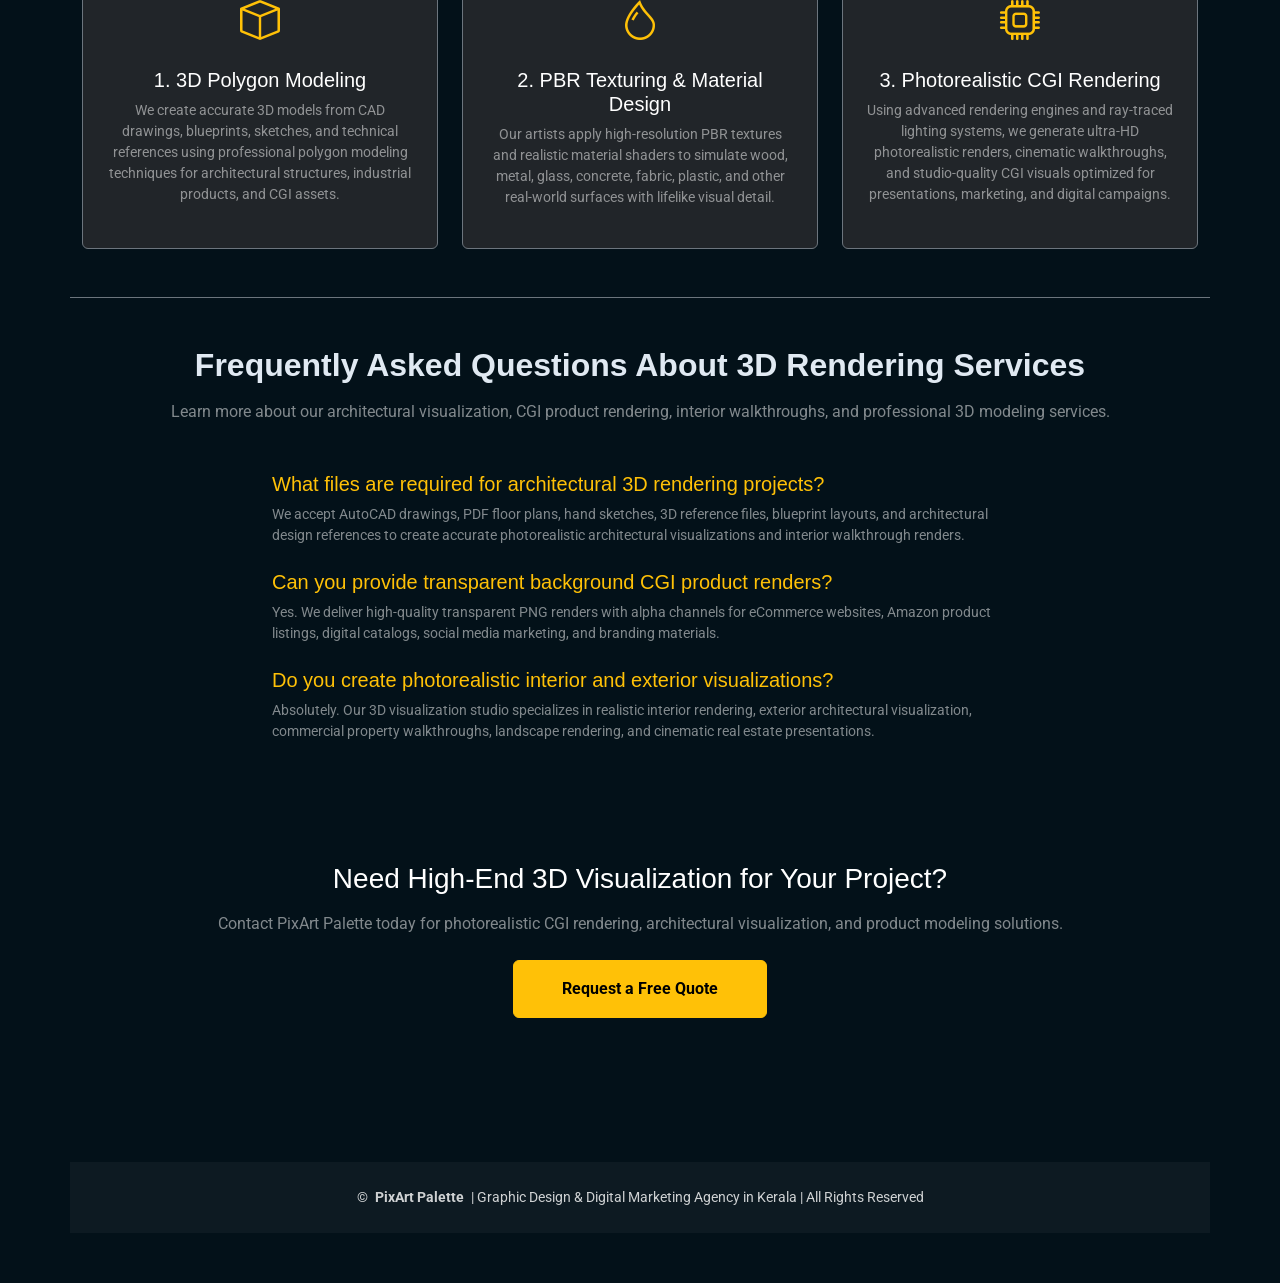
<file: 3d-art.html>
<!DOCTYPE html>
<html lang="en">
<head>
 <link rel="icon" type="image/png" href="assets/img/logo.png">
  <meta charset="utf-8">
  <meta content="width=device-width, initial-scale=1.0" name="viewport">

  <!-- SEO Title -->
  <title>3D Rendering Services | Architectural & Product Visualization | PixArt Palette</title>

  <!-- SEO Meta -->
  <meta name="description" content="PixArt Palette provides photorealistic 3D rendering services, architectural visualization, CGI product rendering, interior walkthroughs, and industrial 3D modeling solutions.">

  <meta name="keywords" content="3D rendering, architectural visualization, CGI product rendering, 3D modeling services, photorealistic rendering, product visualization, interior rendering, 3D studio">

  <meta name="author" content="PixArt Palette">

  <!-- Canonical -->
  <link rel="canonical" href="https://anjalichikku.github.io/PixArtPalette/">

  <!-- Open Graph -->
  <meta property="og:title" content="PixArt Palette - 3D Art & Visualization Services">
  <meta property="og:description" content="Professional 3D rendering, architectural visualization, CGI product rendering, and photorealistic modeling services.">
  <meta property="og:type" content="website">
  <meta property="og:url" content="https://anjalichikku.github.io/PixArtPalette/">
  <meta property="og:image" content="https://anjalichikku.github.io/PixArtPalette/assets/img/logo.png">

  <!-- Twitter -->
  <meta name="twitter:card" content="summary_large_image">
  <meta name="twitter:title" content="PixArt Palette - 3D Rendering Services">
  <meta name="twitter:description" content="Photorealistic 3D rendering and architectural visualization services.">
  <meta name="twitter:image" content="https://anjalichikku.github.io/PixArtPalette/assets/img/logo.png">

  <!-- Fonts -->
  <link href="https://fonts.googleapis.com" rel="preconnect">
  <link href="https://fonts.gstatic.com" rel="preconnect" crossorigin>

  <link href="https://fonts.googleapis.com/css2?family=Roboto:wght@300;400;500;700&family=Raleway:wght@400;600;700&display=swap" rel="stylesheet">

  <!-- CSS -->
  <link href="assets/vendor/bootstrap/css/bootstrap.min.css" rel="stylesheet">
  <link href="assets/vendor/bootstrap-icons/bootstrap-icons.css" rel="stylesheet">
  <link href="assets/vendor/aos/aos.css" rel="stylesheet">
  <link href="assets/css/main.css" rel="stylesheet">

  <!-- Structured Data -->
  <script type="application/ld+json">
{
  "@context": "https://schema.org",
  "@type": "ProfessionalService",
  "name": "PixArt Palette",
  "image": "https://anjalichikku.github.io/PixArtPalette/assets/img/logo.png",
  "url": "https://anjalichikku.github.io/PixArtPalette/",
  "telephone": "+919605703831",
  "address": {
    "@type": "PostalAddress",
    "addressLocality": "Kerala",
    "addressCountry": "India"
  },
  "description": "Professional 3D rendering, CGI product visualization, architectural walkthroughs, and photorealistic modeling services.",
  "sameAs": [
    "https://instagram.com/yourprofile",
    "https://facebook.com/yourprofile"
  ]
}
</script>
</head>
  
<body class="index-page">

  <header id="header" class="header d-flex align-items-center fixed-top">
    <div class="header-container container-fluid container-xl position-relative d-flex align-items-center justify-content-between">

      <a href="index.html" class="logo d-flex align-items-center me-auto me-xl-0">
        <img src="assets\img\logo.png" alt="PixArt Palette" >
        <h5 style="margin-top: 20px;">PixArt Palette</h5>
      </a>

      <nav id="navmenu" class="navmenu">
        <ul>
          <li><a href="index.html" >Home</a></li>
          <li class="dropdown"><a href="#services" class="active"><span>Services</span> <i class="bi bi-chevron-down toggle-dropdown"></i></a>
            <ul>
              <li><a href="graphic-designing.html">Graphic Designing </a></li>
              <li><a href="digital-marketing.html">Digital Marketing</a></li>
              <li><a href="3d-art.html">3D Art & Visualization</a></li>
              <li><a href="video-editing.html">Video Creation & Editing</a></li>
              <li><a href="printing-branding.html">Printing & Branding Materials</a></li>
            </ul>
          </li>
          <li><a href="index.html#about">About</a></li>
          <li><a href="index.html#contact">Contact</a></li>
        </ul>
        <i class="mobile-nav-toggle d-xl-none bi bi-list"></i>
      </nav>

      <a class="btn-getstarted" href="index.html#contact" >Message</a>

    </div>
  </header>
  <main class="main" style="margin-top: 100px;">
   <section class="section py-5">
    <div class="container section-title" data-aos="fade-up">
    <h2>Our Services</h2> 
     <div><span>3D Art &</span> <span class="description-title">Visualization</span></div> </div>
    
    <div class="container mb-5">
     <div class="row align-items-center gy-4">
      <div class="col-lg-6" data-aos="fade-right">
      <h2 class="fw-bold mb-4" style="color:#ffb03b;">
        Photorealistic 3D Rendering & Architectural Visualization Services
      </h2>

      <p class="lead text-white">
        PixArt Palette provides high-quality 3D rendering services including
        architectural visualization, CGI product rendering, interior walkthroughs,
        and industrial 3D modeling solutions for businesses, architects, and brands.
      </p>

      <p class="text-white-50">
        We transform blueprints, CAD drawings, technical sketches, and product
        concepts into ultra-realistic 3D visuals using advanced rendering engines,
        realistic lighting, PBR texturing, and cinematic visualization techniques.
      </p>

      <p class="text-white-50">
        Our professional 3D artists create detailed product mockups, real estate
        visualizations, furniture renders, packaging previews, and immersive
        interior design presentations tailored for marketing and presentation needs.
      </p>

    </div>

    <!-- Image -->
    <div class="col-lg-6 text-center" data-aos="fade-left">

      <img
        src="assets/img/3d.jpg"
        class="img-fluid rounded-4 shadow-lg"
        loading="lazy"
        width="700"
        height="500"
        alt="Photorealistic architectural 3D rendering and CGI product visualization service by PixArt Palette">

    </div>

  </div>
</div>

     <div class="container py-5 border-top border-secondary">
      <h3 class="text-center text-white mb-5" data-aos="fade-up">Our 3D Production Areas</h3> 
      <div class="row g-4"> 
       <div class="col-md-6" data-aos="fade-right" data-aos-delay="100"> 
        <div class="p-3 bg-dark rounded border border-secondary text-white h-100">
         <img src="assets/img/product3d.jpg" class="img-fluid rounded mb-3 w-100" alt="3D CGI product rendering" style="height: 300px; object-fit: cover;"> 
         <h5 class="mt-2">Product CGI Engineering</h5> 
         <p class="text-white-50 small">Advanced studio multi-angle renders for product packaging boxes, plastic containers, cosmetic bottles, and tech hardware prototyping needs before manufacturing.</p> 
        </div> 
     </div>
          <div class="col-md-6" data-aos="fade-left" data-aos-delay="200">
           <div class="p-3 bg-dark rounded border border-secondary text-white h-100"> 
            <img src="assets/img/archi3d.jpg" class="img-fluid rounded mb-3 w-100" alt="Architectural 3D walkthrough rendering" style="height: 300px; object-fit: cover;">
            <h5 class="mt-2">Architectural Walk-through Views</h5> 
            <p class="text-white-50 small">Breathtaking interior lighting maps, exterior real estate elevations, hyper-realistic materials, and custom commercial structural visualization profiles.</p>
           </div> 
          </div> 
      </div>
     </div>
      <div class="container py-5 border-top border-secondary text-white">

  <!-- Section Heading -->
  <h2 class="text-center mb-3 fw-bold">
    Our Professional 3D Modeling & Rendering Workflow
  </h2>

  <p class="text-center text-white-50 mb-5">
    Our 3D production pipeline combines polygon modeling, realistic material
    texturing, and advanced rendering technology to create photorealistic CGI
    visuals for architectural visualization, product rendering, and industrial
    design projects.
  </p>

  <!-- Pipeline Cards -->
  <div class="row g-4">

    <!-- Step 1 -->
    <div class="col-md-4">

      <div class="p-4 bg-dark rounded border border-secondary text-center h-100">

        <i class="bi bi-box text-warning fs-1"></i>

        <h3 class="mt-3 h5">
          1. 3D Polygon Modeling
        </h3>

        <p class="text-white-50 small">
          We create accurate 3D models from CAD drawings, blueprints, sketches,
          and technical references using professional polygon modeling techniques
          for architectural structures, industrial products, and CGI assets.
        </p>

      </div>

    </div>

    <!-- Step 2 -->
    <div class="col-md-4">

      <div class="p-4 bg-dark rounded border border-secondary text-center h-100">

        <i class="bi bi-droplet text-warning fs-1"></i>

        <h3 class="mt-3 h5">
          2. PBR Texturing & Material Design
        </h3>

        <p class="text-white-50 small">
          Our artists apply high-resolution PBR textures and realistic material
          shaders to simulate wood, metal, glass, concrete, fabric, plastic,
          and other real-world surfaces with lifelike visual detail.
        </p>

      </div>

    </div>

    <!-- Step 3 -->
    <div class="col-md-4">

      <div class="p-4 bg-dark rounded border border-secondary text-center h-100">

        <i class="bi bi-cpu text-warning fs-1"></i>

        <h3 class="mt-3 h5">
          3. Photorealistic CGI Rendering
        </h3>

        <p class="text-white-50 small">
          Using advanced rendering engines and ray-traced lighting systems,
          we generate ultra-HD photorealistic renders, cinematic walkthroughs,
          and studio-quality CGI visuals optimized for presentations, marketing,
          and digital campaigns.
        </p>

      </div>

    </div>

  </div>

</div>

     <div class="container py-5 border-top border-secondary text-white">

  <!-- FAQ Heading -->
  <h2 class="text-center mb-3 fw-bold">
    Frequently Asked Questions About 3D Rendering Services
  </h2>

  <p class="text-center text-white-50 mb-5">
    Learn more about our architectural visualization, CGI product rendering,
    interior walkthroughs, and professional 3D modeling services.
  </p>

  <div class="row justify-content-center">

    <div class="col-lg-8">

      <!-- FAQ 1 -->
      <div class="mb-4">

        <h3 class="text-warning h5">
          What files are required for architectural 3D rendering projects?
        </h3>

        <p class="text-white-50 small">
          We accept AutoCAD drawings, PDF floor plans, hand sketches,
          3D reference files, blueprint layouts, and architectural design
          references to create accurate photorealistic architectural
          visualizations and interior walkthrough renders.
        </p>

      </div>

      <!-- FAQ 2 -->
      <div class="mb-4">

        <h3 class="text-warning h5">
          Can you provide transparent background CGI product renders?
        </h3>

        <p class="text-white-50 small">
          Yes. We deliver high-quality transparent PNG renders with alpha
          channels for eCommerce websites, Amazon product listings,
          digital catalogs, social media marketing, and branding materials.
        </p>

      </div>

      <!-- FAQ 3 -->
      <div class="mb-4">

        <h3 class="text-warning h5">
          Do you create photorealistic interior and exterior visualizations?
        </h3>

        <p class="text-white-50 small">
          Absolutely. Our 3D visualization studio specializes in realistic
          interior rendering, exterior architectural visualization,
          commercial property walkthroughs, landscape rendering,
          and cinematic real estate presentations.
        </p>

      </div>

    </div>

  </div>

</div>

      <div class="container text-center py-5">
  <h3 class="text-white mb-3">
    Need High-End 3D Visualization for Your Project?
  </h3>

  <p class="text-white-50 mb-4">
    Contact PixArt Palette today for photorealistic CGI rendering,
    architectural visualization, and product modeling solutions.
  </p>

  <a href="index.html#contact"
     class="btn btn-warning px-5 py-3 fw-bold">
     Request a Free Quote
  </a>
</div>
    </section>
  </main>

  <footer id="footer" class="footer mt-5">
    <div class="container copyright text-center mt-4">

    <p>
      © <span id="year"></span>
      <strong class="px-1 sitename">PixArt Palette</strong>
      | Graphic Design & Digital Marketing Agency in Kerala
      | All Rights Reserved
    </p>

  </div>
  </footer>

  <script src="assets/vendor/bootstrap/js/bootstrap.bundle.min.js"></script>
  <script src="assets/vendor/aos/aos.js"></script>
  <script src="assets/js/main.js"></script>

  <script>
    document.addEventListener('DOMContentLoaded', () => {
      setTimeout(() => {
        if (typeof AOS !== 'undefined') {
          AOS.init({
            duration: 600,
            easing: 'ease-in-out',
            once: true,
            mirror: false
          });
          AOS.refresh(); 
        }
      }, 100);
    });
  </script>
</body>
</html>
</file>
<file: assets/css/main.css>
/*--------------------------------------------------------------
# Font & Color Variables
# Help: https://bootstrapmade.com/color-system/
--------------------------------------------------------------*/
/* Fonts */
:root {
  --default-font: "Roboto",  system-ui, -apple-system, "Segoe UI", Roboto, "Helvetica Neue", Arial, "Noto Sans", "Liberation Sans", sans-serif, "Apple Color Emoji", "Segoe UI Emoji", "Segoe UI Symbol", "Noto Color Emoji";
  --heading-font: "Nunito Sans",  sans-serif;
  --nav-font: "Raleway",  sans-serif;
}

/* Global Colors - The following color variables are used throughout the website. Updating them here will change the color scheme of the entire website */
:root { 
  --background-color: #031119; /* Background color for the entire website, including individual sections */
  --default-color: rgba(255, 255, 255, 0.8); /* Default color used for the majority of the text content across the entire website */
  --heading-color: #e0e9f2; /* Color for headings, subheadings and title throughout the website */
  --accent-color: #e3a127; /* Accent color that represents your brand on the website. It's used for buttons, links, and other elements that need to stand out */
  --surface-color: #1b262c; /* The surface color is used as a background of boxed elements within sections, such as cards, icon boxes, or other elements that require a visual separation from the global background. */
  --contrast-color: #ffffff; /* Contrast color for text, ensuring readability against backgrounds of accent, heading, or default colors. */
}

/* Nav Menu Colors - The following color variables are used specifically for the navigation menu. They are separate from the global colors to allow for more customization options */
:root {
  --nav-color: rgba(255, 255, 255, 0.8);  /* The default color of the main navmenu links */
  --nav-hover-color: #e3a127; /* Applied to main navmenu links when they are hovered over or active */
  --nav-mobile-background-color: #29343a; /* Used as the background color for mobile navigation menu */
  --nav-dropdown-background-color: #29343a; /* Used as the background color for dropdown items that appear when hovering over primary navigation items */
  --nav-dropdown-color: rgba(255, 255, 255, 0.8); /* Used for navigation links of the dropdown items in the navigation menu. */
  --nav-dropdown-hover-color: #e3a127; /* Similar to --nav-hover-color, this color is applied to dropdown navigation links when they are hovered over. */
}

/* Color Presets - These classes override global colors when applied to any section or element, providing reuse of the sam color scheme. */

.light-background {
  --background-color: #0d1d26;
  --surface-color: #16262f;
}

.dark-background {
  --background-color: #060606;
  --default-color: #ffffff;
  --heading-color: #ffffff;
  --surface-color: #252525;
  --contrast-color: #ffffff;
}

/* Smooth scroll */
:root {
  scroll-behavior: smooth;
}

/*--------------------------------------------------------------
# General Styling & Shared Classes
--------------------------------------------------------------*/
body {
  color: var(--default-color);
  background-color: var(--background-color);
  font-family: var(--default-font);
}

a {
  color: var(--accent-color);
  text-decoration: none;
  transition: 0.3s;
}

a:hover {
  color: color-mix(in srgb, var(--accent-color), transparent 25%);
  text-decoration: none;
}

h1,
h2,
h3,
h4,
h5,
h6 {
  color: var(--heading-color);
  font-family: var(--heading-font);
}

/* PHP Email Form Messages
------------------------------*/
.php-email-form .error-message {
  display: none;
  background: #df1529;
  color: #ffffff;
  text-align: left;
  padding: 15px;
  margin-bottom: 24px;
  font-weight: 600;
}

.php-email-form .sent-message {
  display: none;
  color: #ffffff;
  background: #059652;
  text-align: center;
  padding: 15px;
  margin-bottom: 24px;
  font-weight: 600;
}

.php-email-form .loading {
  display: none;
  background: var(--surface-color);
  text-align: center;
  padding: 15px;
  margin-bottom: 24px;
}

.php-email-form .loading:before {
  content: "";
  display: inline-block;
  border-radius: 50%;
  width: 24px;
  height: 24px;
  margin: 0 10px -6px 0;
  border: 3px solid var(--accent-color);
  border-top-color: var(--surface-color);
  animation: php-email-form-loading 1s linear infinite;
}

@keyframes php-email-form-loading {
  0% {
    transform: rotate(0deg);
  }

  100% {
    transform: rotate(360deg);
  }
}

/*--------------------------------------------------------------
# Global Header
--------------------------------------------------------------*/
.header {
  --background-color: rgba(255, 255, 255, 0);
  color: var(--default-color);
  background-color: var(--background-color);
  padding: 20px 0;
  transition: all 0.5s;
  z-index: 997;
}

.header .header-container {
  background: var(--surface-color);
  border-radius: 50px;
  padding: 5px 25px 5px 30px;
  box-shadow: 0px 2px 15px rgba(0, 0, 0, 0.1);
}

.header .logo {
  line-height: 1;
}

.header .logo img {
  max-height: 36px;
  margin-right: 8px;
}

.header .logo h1 {
  font-size: 20px;
  margin: 0;
  font-weight: 600;
  text-transform: uppercase;
  letter-spacing: 1.5px;
  color: var(--heading-color);
}

.header .btn-getstarted,
.header .btn-getstarted:focus {
  color: var(--contrast-color);
  background: var(--accent-color);
  font-size: 14px;
  padding: 8px 20px;
  margin: 0 0 0 30px;
  border-radius: 50px;
  transition: 0.3s;
}

.header .btn-getstarted:hover,
.header .btn-getstarted:focus:hover {
  color: var(--contrast-color);
  background: color-mix(in srgb, var(--accent-color), transparent 15%);
}

@media (max-width: 1000px) {
  .header {
    padding-top: 10px;
  }

  .header .header-container {
    margin-left: 10px;
    margin-right: 10px;
    padding: 10px 5px 10px 15px;
  }

  .header .logo {
    order: 1;
  }

  .header .btn-getstarted {
    order: 2;
    margin: 0 10px 0 0;
    padding: 6px 15px;
  }

  .header .navmenu {
    order: 3;
  }
}

/*--------------------------------------------------------------
# Navigation Menu
--------------------------------------------------------------*/
/* Navmenu - Desktop */
@media (min-width: 1200px) {
  .navmenu {
    padding: 0;
  }

  .navmenu ul {
    margin: 0;
    padding: 0;
    display: flex;
    list-style: none;
    align-items: center;
  }

  .navmenu li {
    position: relative;
  }

  .navmenu a,
  .navmenu a:focus {
    color: var(--nav-color);
    padding: 18px 15px;
    font-size: 16px;
    font-family: var(--nav-font);
    font-weight: 400;
    display: flex;
    align-items: center;
    justify-content: space-between;
    white-space: nowrap;
    transition: 0.3s;
  }

  .navmenu a i,
  .navmenu a:focus i {
    font-size: 12px;
    line-height: 0;
    margin-left: 5px;
    transition: 0.3s;
  }

  .navmenu li:last-child a {
    padding-right: 0;
  }

  .navmenu li:hover>a,
  .navmenu .active,
  .navmenu .active:focus {
    color: var(--nav-hover-color);
  }

  .navmenu .dropdown ul {
    margin: 0;
    padding: 10px 0;
    background: var(--nav-dropdown-background-color);
    display: block;
    position: absolute;
    visibility: hidden;
    left: 14px;
    top: 130%;
    opacity: 0;
    transition: 0.3s;
    border-radius: 4px;
    z-index: 99;
    box-shadow: 0px 0px 30px rgba(0, 0, 0, 0.1);
  }

  .navmenu .dropdown ul li {
    min-width: 200px;
  }

  .navmenu .dropdown ul a {
    padding: 10px 20px;
    font-size: 15px;
    text-transform: none;
    color: var(--nav-dropdown-color);
  }

  .navmenu .dropdown ul a i {
    font-size: 12px;
  }

  .navmenu .dropdown ul a:hover,
  .navmenu .dropdown ul .active:hover,
  .navmenu .dropdown ul li:hover>a {
    color: var(--nav-dropdown-hover-color);
  }

  .navmenu .dropdown:hover>ul {
    opacity: 1;
    top: 100%;
    visibility: visible;
  }

  .navmenu .dropdown .dropdown ul {
    top: 0;
    left: -90%;
    visibility: hidden;
  }

  .navmenu .dropdown .dropdown:hover>ul {
    opacity: 1;
    top: 0;
    left: -100%;
    visibility: visible;
  }
}

/* Navmenu - Mobile */
@media (max-width: 1199px) {
  .mobile-nav-toggle {
    color: var(--nav-color);
    font-size: 28px;
    line-height: 0;
    margin-right: 10px;
    cursor: pointer;
    transition: color 0.3s;
  }

  .navmenu {
    padding: 0;
    z-index: 9997;
  }

  .navmenu ul {
    display: none;
    list-style: none;
    position: absolute;
    inset: 60px 20px 20px 20px;
    padding: 10px 0;
    margin: 0;
    border-radius: 6px;
    background-color: var(--nav-mobile-background-color);
    overflow-y: auto;
    transition: 0.3s;
    z-index: 9998;
    box-shadow: 0px 0px 30px rgba(0, 0, 0, 0.1);
  }

  .navmenu a,
  .navmenu a:focus {
    color: var(--nav-dropdown-color);
    padding: 10px 20px;
    font-family: var(--nav-font);
    font-size: 17px;
    font-weight: 500;
    display: flex;
    align-items: center;
    justify-content: space-between;
    white-space: nowrap;
    transition: 0.3s;
  }

  .navmenu a i,
  .navmenu a:focus i {
    font-size: 12px;
    line-height: 0;
    margin-left: 5px;
    width: 30px;
    height: 30px;
    display: flex;
    align-items: center;
    justify-content: center;
    border-radius: 50%;
    transition: 0.3s;
    background-color: color-mix(in srgb, var(--accent-color), transparent 90%);
  }

  .navmenu a i:hover,
  .navmenu a:focus i:hover {
    background-color: var(--accent-color);
    color: var(--contrast-color);
  }

  .navmenu a:hover,
  .navmenu .active,
  .navmenu .active:focus {
    color: var(--nav-dropdown-hover-color);
  }

  .navmenu .active i,
  .navmenu .active:focus i {
    background-color: var(--accent-color);
    color: var(--contrast-color);
    transform: rotate(180deg);
  }

  .navmenu .dropdown ul {
    position: static;
    display: none;
    z-index: 99;
    padding: 10px 0;
    margin: 10px 20px;
    background-color: var(--nav-dropdown-background-color);
    border: 1px solid color-mix(in srgb, var(--default-color), transparent 90%);
    box-shadow: none;
    transition: all 0.5s ease-in-out;
  }

  .navmenu .dropdown ul ul {
    background-color: rgba(33, 37, 41, 0.1);
  }

  .navmenu .dropdown>.dropdown-active {
    display: block;
    background-color: rgba(33, 37, 41, 0.03);
  }

  .mobile-nav-active {
    overflow: hidden;
  }

  .mobile-nav-active .mobile-nav-toggle {
    color: #fff;
    position: absolute;
    font-size: 32px;
    top: 15px;
    right: 15px;
    margin-right: 0;
    z-index: 9999;
  }

  .mobile-nav-active .navmenu {
    position: fixed;
    overflow: hidden;
    inset: 0;
    background: rgba(33, 37, 41, 0.8);
    transition: 0.3s;
  }

  .mobile-nav-active .navmenu>ul {
    display: block;
  }
}

/*--------------------------------------------------------------
# Global Footer
--------------------------------------------------------------*/
.footer {
  color: var(--default-color);
  background-color: var(--background-color);
  font-size: 14px;
  padding-bottom: 50px;
  position: relative;
}

.footer .footer-top {
  padding-top: 50px;
  border-top: 1px solid color-mix(in srgb, var(--default-color), transparent 90%);
}

.footer .footer-about .logo {
  line-height: 1;
  margin-bottom: 25px;
}

.footer .footer-about .logo img {
  max-height: 40px;
  margin-right: 6px;
}

.footer .footer-about .logo span {
  color: var(--heading-color);
  font-size: 30px;
  font-weight: 700;
  letter-spacing: 1px;
  font-family: var(--heading-font);
}

.footer .footer-about p {
  font-size: 14px;
  font-family: var(--heading-font);
}

.footer .social-links a {
  display: flex;
  align-items: center;
  justify-content: center;
  width: 40px;
  height: 40px;
  border-radius: 50%;
  border: 1px solid color-mix(in srgb, var(--default-color), transparent 50%);
  font-size: 16px;
  color: color-mix(in srgb, var(--default-color), transparent 50%);
  margin-right: 10px;
  transition: 0.3s;
}

.footer .social-links a:hover {
  color: var(--accent-color);
  border-color: var(--accent-color);
}

.footer h4 {
  font-size: 16px;
  font-weight: bold;
  position: relative;
  padding-bottom: 12px;
}

.footer .footer-links {
  margin-bottom: 30px;
}

.footer .footer-links ul {
  list-style: none;
  padding: 0;
  margin: 0;
}

.footer .footer-links ul i {
  padding-right: 2px;
  font-size: 12px;
  line-height: 0;
}

.footer .footer-links ul li {
  padding: 10px 0;
  display: flex;
  align-items: center;
}

.footer .footer-links ul li:first-child {
  padding-top: 0;
}

.footer .footer-links ul a {
  color: color-mix(in srgb, var(--default-color), transparent 20%);
  display: inline-block;
  line-height: 1;
}

.footer .footer-links ul a:hover {
  color: var(--accent-color);
}

.footer .footer-contact p {
  margin-bottom: 5px;
}

.footer .copyright {
  padding-top: 25px;
  padding-bottom: 25px;
  background-color: color-mix(in srgb, var(--default-color), transparent 95%);
}

.footer .copyright p {
  margin-bottom: 0;
}

.footer .credits {
  margin-top: 6px;
  font-size: 13px;
}

/*--------------------------------------------------------------
# Preloader
--------------------------------------------------------------*/
#preloader {
  position: fixed;
  inset: 0;
  z-index: 999999;
  overflow: hidden;
  background: var(--background-color);
  transition: all 0.6s ease-out;
}

#preloader:before {
  content: "";
  position: fixed;
  top: calc(50% - 30px);
  left: calc(50% - 30px);
  border: 6px solid #ffffff;
  border-color: var(--accent-color) transparent var(--accent-color) transparent;
  border-radius: 50%;
  width: 60px;
  height: 60px;
  animation: animate-preloader 1.5s linear infinite;
}

@keyframes animate-preloader {
  0% {
    transform: rotate(0deg);
  }

  100% {
    transform: rotate(360deg);
  }
}

/*--------------------------------------------------------------
# Scroll Top Button
--------------------------------------------------------------*/
.scroll-top {
  position: fixed;
  visibility: hidden;
  opacity: 0;
  right: 15px;
  bottom: -15px;
  z-index: 99999;
  background-color: var(--accent-color);
  width: 44px;
  height: 44px;
  border-radius: 50px;
  transition: all 0.4s;
}

.scroll-top i {
  font-size: 24px;
  color: var(--contrast-color);
  line-height: 0;
}

.scroll-top:hover {
  background-color: color-mix(in srgb, var(--accent-color), transparent 20%);
  color: var(--contrast-color);
}

.scroll-top.active {
  visibility: visible;
  opacity: 1;
  bottom: 15px;
}

/*--------------------------------------------------------------
# Disable aos animation delay on mobile devices
--------------------------------------------------------------*/
@media screen and (max-width: 768px) {
  [data-aos-delay] {
    transition-delay: 0 !important;
  }
}

/*--------------------------------------------------------------
# Global Page Titles & Breadcrumbs
--------------------------------------------------------------*/
.page-title {
  color: var(--default-color);
  background-color: var(--background-color);
  background-size: cover;
  background-position: center;
  background-repeat: no-repeat;
  padding: 160px 0 80px 0;
  text-align: center;
  position: relative;
}

.page-title::after {
  content: "";
  position: absolute;
  top: 0;
  left: 0;
  right: 0;
  bottom: 0;
  background-image: repeating-linear-gradient(45deg, rgba(255, 255, 255, 0.02) 0px, rgba(255, 255, 255, 0.05) 1px, transparent 1px, transparent 10px);
  z-index: 1;
}

.page-title h1 {
  font-size: 42px;
  font-weight: 700;
  margin-bottom: 10px;
}

.page-title .breadcrumbs ol {
  display: flex;
  flex-wrap: wrap;
  list-style: none;
  justify-content: center;
  padding: 0;
  margin: 0;
  font-size: 16px;
  font-weight: 400;
}

.page-title .breadcrumbs ol li+li {
  padding-left: 10px;
}

.page-title .breadcrumbs ol li+li::before {
  content: "/";
  display: inline-block;
  padding-right: 10px;
  color: color-mix(in srgb, var(--default-color), transparent 50%);
}

/*--------------------------------------------------------------
# Global Sections
--------------------------------------------------------------*/
section,
.section {
  color: var(--default-color);
  background-color: var(--background-color);
  padding: 60px 0;
  scroll-margin-top: 90px;
  overflow: clip;
}

@media (max-width: 1199px) {

  section,
  .section {
    scroll-margin-top: 66px;
  }
}

/*--------------------------------------------------------------
# Global Section Titles
--------------------------------------------------------------*/
.section-title {
  padding-bottom: 60px;
  position: relative;
}

.section-title h2 {
  font-size: 14px;
  font-weight: 500;
  padding: 0;
  line-height: 1px;
  margin: 0;
  letter-spacing: 1.5px;
  text-transform: uppercase;
  color: color-mix(in srgb, var(--default-color), transparent 50%);
  position: relative;
}

.section-title h2::after {
  content: "";
  width: 120px;
  height: 1px;
  display: inline-block;
  background: var(--accent-color);
  margin: 4px 10px;
}

.section-title div {
  color: var(--heading-color);
  margin: 0;
  margin: 0;
  font-size: 28px;
  font-weight: 700;
  text-transform: uppercase;
  font-family: var(--heading-font);
}

/*--------------------------------------------------------------
# Hero Section
--------------------------------------------------------------*/
.hero {
  position: relative;
  min-height: 100vh;
  width: 100%;
  display: flex;
  align-items: center;
  overflow: hidden;
  padding: 100px 0;
}

.hero::after {
  content: "";
  position: absolute;
  top: 0;
  left: 0;
  right: 0;
  bottom: 0;
  background-image: repeating-linear-gradient(45deg, rgba(255, 255, 255, 0.02) 0px, rgba(255, 255, 255, 0.05) 1px, transparent 1px, transparent 10px);
  z-index: 1;
}

.hero .container,
.hero .container-fluid {
  position: relative;
  z-index: 2;
}

.hero .content-col {
  display: flex;
  flex-direction: column;
  justify-content: center;
  padding-right: 3rem;
}

@media (max-width: 991px) {
  .hero .content-col {
    padding-right: 15px;
    margin-bottom: 3rem;
  }
}

.hero .agency-name {
  margin-bottom: 1.5rem;
}

.hero .agency-name h5 {
  font-size: 1.25rem;
  font-weight: 600;
  letter-spacing: 1px;
  color: var(--contrast-color);
  margin: 0;
}

.hero .main-heading {
  margin-bottom: 2rem;
}

.hero .main-heading h1 {
  font-size: 5rem;
  font-weight: 800;
  line-height: 1.1;
  letter-spacing: -1px;
  margin: 0;
}

@media (max-width: 1200px) {
  .hero .main-heading h1 {
    font-size: 4rem;
  }
}

@media (max-width: 767px) {
  .hero .main-heading h1 {
    font-size: 3rem;
  }
}

@media (max-width: 480px) {
  .hero .main-heading h1 {
    font-size: 2.5rem;
  }
}

.hero .divider {
  width: 60%;
  height: 1px;
  background-color: color-mix(in srgb, var(--default-color), transparent 85%);
  margin-bottom: 2rem;
}

@media (max-width: 767px) {
  .hero .divider {
    width: 100%;
  }
}

.hero .description {
  margin-bottom: 2.5rem;
}

.hero .description p {
  font-size: 1rem;
  line-height: 1.7;
  color: color-mix(in srgb, var(--default-color), transparent 20%);
  margin: 0;
}

.hero .cta-button .btn {
  display: inline-flex;
  align-items: center;
  background-color: transparent;
  border: 1px solid color-mix(in srgb, var(--default-color), transparent 40%);
  color: var(--default-color);
  padding: 0.75rem 1.5rem;
  border-radius: 50px;
  font-size: 0.9rem;
  font-weight: 600;
  letter-spacing: 1px;
  transition: all 0.3s ease;
}

.hero .cta-button .btn span {
  margin-right: 0.5rem;
}

.hero .cta-button .btn i {
  font-size: 1.2rem;
  transition: transform 0.3s ease;
}

.hero .cta-button .btn:hover {
  background-color: var(--accent-color);
  border-color: var(--accent-color);
  color: var(--contrast-color);
}

.hero .cta-button .btn:hover i {
  transform: translateX(5px);
}

.hero .visual-content {
  position: relative;
  width: 100%;
  height: 100%;
  display: flex;
  align-items: center;
  justify-content: center;
}

@media (max-width: 991px) {
  .hero .visual-content {
    flex-direction: column;
  }
}

.hero .fluid-shape {
  position: relative;
  width: 100%;
  margin: 0 auto;
}

.hero .fluid-shape .fluid-img {
  width: 100%;
  height: auto;
  animation: float 6s ease-in-out infinite;
}

@keyframes float {
  0% {
    transform: translateY(0px);
  }

  50% {
    transform: translateY(-15px);
  }

  100% {
    transform: translateY(0px);
  }
}

.hero .stats-card {
  position: absolute;
  bottom: 10%;
  right: 0;
  background-color: color-mix(in srgb, var(--surface-color), transparent 50%);
  backdrop-filter: blur(10px);
  border: 1px solid color-mix(in srgb, var(--default-color), transparent 90%);
  border-radius: 10px;
  padding: 1.5rem;
  width: 200px;
  display: flex;
  flex-direction: column;
  box-shadow: 0 10px 30px rgba(0, 0, 0, 0.1);
}

@media (max-width: 991px) {
  .hero .stats-card {
    position: relative;
    bottom: auto;
    right: auto;
    margin-top: 2rem;
    width: 90%;
  }
}

.hero .stats-card .stats-number h2 {
  font-size: 3rem;
  font-weight: 700;
  margin: 0;
  line-height: 1;
}

.hero .stats-card .stats-label {
  margin-top: 0.5rem;
}

.hero .stats-card .stats-label p {
  font-size: 0.9rem;
  margin: 0;
}

.hero .stats-card .stats-arrow {
  position: absolute;
  top: 1.5rem;
  right: 1.5rem;
}

.hero .stats-card .stats-arrow a {
  display: flex;
  align-items: center;
  justify-content: center;
  width: 32px;
  height: 32px;
  background-color: var(--accent-color);
  border-radius: 50%;
  color: var(--contrast-color);
  font-size: 1rem;
  transition: all 0.3s ease;
}

.hero .stats-card .stats-arrow a:hover {
  transform: translateY(-3px);
  background-color: color-mix(in srgb, var(--accent-color), transparent 20%);
}

/*--------------------------------------------------------------
# About Section
--------------------------------------------------------------*/
.about {
  padding-top: 60px;
  padding-bottom: 60px;
}

.about .about-image {
  border-radius: 8px;
  overflow: hidden;
}

.about .about-image .experience-badge {
  position: absolute;
  bottom: 30px;
  right: -30px;
  background: var(--accent-color);
  color: var(--contrast-color);
  padding: 1.5rem;
  border-radius: 8px;
  box-shadow: 0 10px 30px rgba(0, 0, 0, 0.1);
  text-align: center;
  min-width: 140px;
}

.about .about-image .experience-badge .years {
  font-size: 2.5rem;
  font-weight: 700;
  line-height: 1;
  display: block;
  margin-bottom: 5px;
}

.about .about-image .experience-badge .text {
  font-size: 0.9rem;
  text-transform: uppercase;
  letter-spacing: 1px;
}

@media (max-width: 768px) {
  .about .about-image .experience-badge {
    right: 0;
    bottom: 20px;
    padding: 1rem;
    min-width: 120px;
  }

  .about .about-image .experience-badge .years {
    font-size: 2rem;
  }
}

.about .about-content h2 {
  font-size: 2.2rem;
  margin-bottom: 1.25rem;
  font-weight: 700;
}

@media (max-width: 768px) {
  .about .about-content h2 {
    font-size: 1.8rem;
  }
}

.about .about-content .lead {
  font-size: 1.15rem;
  margin-bottom: 1.25rem;
  color: color-mix(in srgb, var(--heading-color), transparent 30%);
}

.about .about-content p {
  margin-bottom: 1rem;
}

.about .about-content .feature-item {
  padding: 1.25rem;
  background-color: var(--surface-color);
  border-radius: 8px;
  box-shadow: 0 5px 15px rgba(0, 0, 0, 0.05);
  height: 100%;
  transition: all 0.3s ease;
}

.about .about-content .feature-item:hover {
  transform: translateY(-5px);
  box-shadow: 0 10px 25px rgba(0, 0, 0, 0.1);
}

.about .about-content .feature-item i {
  font-size: 1.75rem;
  color: var(--accent-color);
  margin-bottom: 0.75rem;
  display: block;
}

.about .about-content .feature-item h5 {
  font-size: 1.15rem;
  margin-bottom: 0.75rem;
  font-weight: 600;
}

.about .about-content .feature-item p {
  font-size: 0.9rem;
  margin-bottom: 0;
}

.about .about-content .btn-primary {
  background-color: var(--accent-color);
  border-color: var(--accent-color);
  padding: 0.5rem 1.5rem;
  border-radius: 50px;
  font-weight: 500;
  color: var(--contrast-color);
}

.about .about-content .btn-primary:hover {
  background-color: color-mix(in srgb, var(--accent-color), black 10%);
  border-color: color-mix(in srgb, var(--accent-color), black 10%);
}

.about .testimonial-section {
  border-top: 1px solid rgba(0, 0, 0, 0.08);
}

.about .testimonial-section .testimonial-intro h3 {
  font-size: 1.75rem;
  margin-bottom: 1.25rem;
  font-weight: 700;
}

.about .testimonial-section .testimonial-intro p {
  margin-bottom: 1.5rem;
}

.about .testimonial-section .testimonial-intro .swiper-nav-buttons {
  display: flex;
  gap: 10px;
}

.about .testimonial-section .testimonial-intro .swiper-nav-buttons button {
  width: 44px;
  height: 44px;
  border-radius: 50%;
  background-color: var(--surface-color);
  border: 1px solid rgba(0, 0, 0, 0.08);
  display: flex;
  align-items: center;
  justify-content: center;
  cursor: pointer;
  transition: all 0.3s ease;
}

.about .testimonial-section .testimonial-intro .swiper-nav-buttons button:hover {
  background-color: var(--accent-color);
  border-color: var(--accent-color);
  color: var(--contrast-color);
}

.about .testimonial-section .testimonial-intro .swiper-nav-buttons button i {
  font-size: 1.25rem;
}

.about .testimonial-section .testimonial-slider {
  overflow: hidden;
}

.about .testimonial-section .testimonial-slider .swiper-wrapper {
  height: auto !important;
}

.about .testimonial-section .testimonial-item {
  background-color: var(--surface-color);
  border-radius: 10px;
  padding: 2rem;
  box-shadow: 0 5px 30px rgba(0, 0, 0, 0.05);
  height: 100%;
}

.about .testimonial-section .testimonial-item .rating {
  color: #ffc107;
  font-size: 1rem;
}

.about .testimonial-section .testimonial-item p {
  font-style: italic;
  margin-bottom: 0;
  font-size: 1rem;
  line-height: 1.6;
}

.about .testimonial-section .testimonial-item .client-info .client-img {
  width: 50px;
  height: 50px;
  border-radius: 50%;
  margin-right: 15px;
  object-fit: cover;
}

.about .testimonial-section .testimonial-item .client-info h6 {
  font-weight: 600;
}

.about .testimonial-section .testimonial-item .client-info span {
  font-size: 0.85rem;
  color: color-mix(in srgb, var(--default-color), transparent 40%);
}

/*--------------------------------------------------------------
# Services Section
--------------------------------------------------------------*/
.services .service-header {
  margin-bottom: 60px;
}

.services .service-header .service-intro .service-heading {
  font-size: 48px;
  margin-bottom: 0;
  font-weight: 700;
  line-height: 1.2;
  color: var(--heading-color);
}

.services .service-header .service-intro .service-heading div {
  display: block;
  position: relative;
}

.services .service-header .service-intro .service-heading span {
  display: block;
  color: var(--accent-color);
}

@media (max-width: 992px) {
  .services .service-header .service-intro .service-heading {
    font-size: 36px;
  }
}

@media (max-width: 768px) {
  .services .service-header .service-intro .service-heading {
    font-size: 30px;
    margin-bottom: 20px;
  }
}

.services .service-header .service-summary p {
  margin-bottom: 25px;
  color: var(--default-color);
}

.services .service-header .service-summary .service-btn {
  display: inline-flex;
  align-items: center;
  padding: 12px 30px;
  background-color: var(--accent-color);
  color: var(--contrast-color);
  border-radius: 4px;
  font-weight: 500;
  transition: all 0.3s ease;
}

.services .service-header .service-summary .service-btn i {
  margin-left: 10px;
  transition: transform 0.3s ease;
}

.services .service-header .service-summary .service-btn:hover {
  background-color: color-mix(in srgb, var(--accent-color), transparent 15%);
  color: var(--contrast-color);
}

.services .service-header .service-summary .service-btn:hover i {
  transform: translateX(5px);
}

@media (max-width: 992px) {
  .services .service-header .service-summary {
    margin-top: 30px;
  }
}

.services .service-card {
  padding: 40px 40px 40px 40px;
  margin-bottom: 30px;
  border: 2px solid color-mix(in srgb, var(--default-color), transparent 90%);
  transition: all 0.3s ease;
}

.services .service-card .service-icon {
  margin-bottom: 25px;
  background-color: color-mix(in srgb, var(--accent-color), transparent 90%);
  display: inline-flex;
  align-items: center;
  justify-content: center;
  border-radius: 10px;
  width: 64px;
  height: 64px;
}

.services .service-card .service-icon i {
  font-size: 32px;
  color: var(--accent-color);
  transition: all 0.3s ease;
}

.services .service-card h3 {
  font-size: 28px;
  margin-bottom: 15px;
  font-weight: 700;
}

.services .service-card h3 a {
  color: var(--heading-color);
  transition: color 0.3s ease;
}

.services .service-card h3 a span {
  display: block;
}

.services .service-card h3 a:hover {
  color: var(--accent-color);
}

.services .service-card p {
  color: var(--default-color);
  transition: color 0.3s ease;
  margin-bottom: 0;
}

.services .service-card .card-action {
  position: absolute;
  top: 0;
  right: 0;
  width: 80px;
  height: 80px;
  display: flex;
  align-items: center;
  justify-content: center;
  background-color: var(--accent-color);
  opacity: 0;
  visibility: hidden;
  transform: translateY(20px);
  transition: all 0.3s ease;
}

.services .service-card .card-action i {
  font-size: 24px;
  color: var(--contrast-color);
  transition: transform 0.3s ease;
}

.services .service-card .card-action:hover i {
  transform: rotate(45deg);
}

.services .service-card::before {
  content: "";
  position: absolute;
  top: 0;
  left: 0;
  right: 0;
  bottom: 0;
  background-color: var(--surface-color);
  clip-path: polygon(70% 0, 100% 30%, 100% 100%, 0 100%, 0 0);
  z-index: -1;
  opacity: 0;
  visibility: hidden;
  transition: all 0.3s ease;
}

.services .service-card:hover {
  border-color: transparent;
}

.services .service-card:hover::before {
  opacity: 1;
  visibility: visible;
  background-color: var(--surface-color);
}

.services .service-card:hover h3 a {
  color: var(--accent-color);
}

.services .service-card:hover h3 a:hover {
  color: var(--accent-color);
}

.services .service-card:hover p {
  color: color-mix(in srgb, var(--default-color), transparent 20%);
}

.services .service-card:hover .card-action {
  opacity: 1;
  visibility: visible;
  transform: translateY(0);
}

.services .service-card:hover .service-icon i {
  transform: scale(1.1);
}

@media (max-width: 768px) {
  .services .service-card {
    padding: 150px 25px 25px;
  }

  .services .service-card h3 {
    font-size: 24px;
  }

  .services .service-card .service-icon {
    position: absolute;
    top: 40px;
    left: 25px;
  }
}

@media (max-width: 768px) {
  .services {
    padding: 70px 0 50px;
  }
}

/*--------------------------------------------------------------
# Steps Section
--------------------------------------------------------------*/
.steps .steps-wrapper {
  position: relative;
  padding: 20px 0;
}

.steps .steps-wrapper::before {
  content: "";
  position: absolute;
  width: 2px;
  background-color: color-mix(in srgb, var(--accent-color), transparent 85%);
  top: 0;
  bottom: 0;
  left: 50%;
  transform: translateX(-50%);
}

.steps .step-item {
  margin-bottom: 50px;
  width: 100%;
  position: relative;
}

.steps .step-item:last-child {
  margin-bottom: 0;
}

.steps .step-item:nth-child(even) .step-content {
  flex-direction: row-reverse;
}

.steps .step-content {
  display: flex;
  align-items: center;
  gap: 30px;
}

.steps .step-icon {
  flex-shrink: 0;
  width: 80px;
  height: 80px;
  background-color: var(--surface-color);
  border-radius: 50%;
  display: flex;
  align-items: center;
  justify-content: center;
  position: relative;
  z-index: 1;
  box-shadow: 0 0 20px rgba(0, 0, 0, 0.1);
  border: 2px solid color-mix(in srgb, var(--accent-color), transparent 85%);
  transition: all 0.3s ease-in-out;
}

.steps .step-icon i {
  font-size: 32px;
  color: var(--accent-color);
  transition: transform 0.3s ease-in-out;
}

.steps .step-info {
  flex: 1;
  background-color: var(--surface-color);
  padding: 30px;
  border-radius: 8px;
  box-shadow: 0 5px 25px rgba(0, 0, 0, 0.05);
  transition: transform 0.3s ease-in-out;
}

.steps .step-info:hover {
  transform: translateY(-5px);
}

.steps .step-number {
  display: inline-block;
  font-family: var(--heading-font);
  font-size: 0.9rem;
  font-weight: 600;
  color: var(--accent-color);
  text-transform: uppercase;
  letter-spacing: 1px;
  margin-bottom: 10px;
}

.steps h3 {
  font-size: 1.3rem;
  margin-bottom: 15px;
  font-weight: 600;
  color: var(--heading-color);
}

.steps p {
  color: color-mix(in srgb, var(--default-color), transparent 20%);
  font-size: 1rem;
  line-height: 1.6;
  margin-bottom: 0;
}

@media (max-width: 991px) {
  .steps .steps-wrapper::before {
    left: 25px;
  }

  .steps .step-item .step-content {
    flex-direction: row !important;
  }

  .steps .step-icon {
    width: 60px;
    height: 60px;
  }

  .steps .step-icon i {
    font-size: 24px;
  }

  .steps .step-info {
    padding: 20px;
  }

  .steps h3 {
    font-size: 1.3rem;
  }
}

@media (max-width: 767px) {
  .steps .step-content {
    gap: 20px;
  }

  .steps .step-icon {
    width: 50px;
    height: 50px;
  }

  .steps .step-icon i {
    font-size: 20px;
  }

  .steps .step-info {
    padding: 15px;
  }

  .steps h3 {
    font-size: 1.2rem;
  }

  .steps p {
    font-size: 0.95rem;
  }
}

/*--------------------------------------------------------------
# Call To Action Section
--------------------------------------------------------------*/
.call-to-action {
  padding-top: 80px;
  position: relative;
  background-color: color-mix(in srgb, var(--accent-color), transparent 97%);
  border-radius: 1rem;
  overflow: hidden;
  padding-bottom: 80px;
}

.call-to-action .badge {
  background-color: color-mix(in srgb, var(--accent-color), transparent 90%);
  color: var(--accent-color);
  padding: 0.5rem 1rem;
  font-size: 0.875rem;
  font-weight: 500;
  border-radius: 2rem;
}

.call-to-action h2 {
  font-size: clamp(1.75rem, 3vw, 2.5rem);
  font-weight: 700;
  line-height: 1.2;
  margin: 0;
}

.call-to-action p {
  font-size: 1.125rem;
  line-height: 1.6;
  opacity: 0.9;
}

.call-to-action .features .feature-item {
  display: flex;
  align-items: center;
  gap: 0.5rem;
  padding: 0.5rem 1rem;
  background-color: var(--surface-color);
  border-radius: 0.5rem;
  box-shadow: 0 2px 4px rgba(0, 0, 0, 0.05);
  transition: transform 0.3s ease;
}

.call-to-action .features .feature-item:hover {
  transform: translateY(-2px);
}

.call-to-action .features .feature-item i {
  color: var(--accent-color);
  font-size: 1.25rem;
}

.call-to-action .features .feature-item span {
  font-weight: 500;
}

.call-to-action .cta-buttons .btn {
  padding: 0.75rem 1.5rem;
  font-weight: 500;
  border-radius: 0.5rem;
  transition: all 0.3s ease;
}

.call-to-action .cta-buttons .btn.btn-primary {
  background-color: var(--accent-color);
  border-color: var(--accent-color);
  color: var(--contrast-color);
}

.call-to-action .cta-buttons .btn.btn-primary:hover {
  background-color: color-mix(in srgb, var(--accent-color), transparent 15%);
  border-color: color-mix(in srgb, var(--accent-color), transparent 15%);
  transform: translateY(-2px);
}

.call-to-action .cta-buttons .btn.btn-outline {
  border: 2px solid color-mix(in srgb, var(--accent-color), transparent 70%);
  color: var(--accent-color);
}

.call-to-action .cta-buttons .btn.btn-outline:hover {
  background-color: var(--accent-color);
  border-color: var(--accent-color);
  color: var(--contrast-color);
  transform: translateY(-2px);
}

.call-to-action .content-right {
  flex-shrink: 0;
  max-width: 100%;
  width: 450px;
}

.call-to-action .content-right img {
  width: 100%;
  height: auto;
  box-shadow: 0 10px 30px rgba(0, 0, 0, 0.1);
}

.call-to-action .content-right .floating-card {
  position: absolute;
  bottom: 2rem;
  right: -1rem;
  background: var(--surface-color);
  padding: 1rem;
  border-radius: 1rem;
  box-shadow: 0 10px 30px rgba(0, 0, 0, 0.1);
  display: flex;
  align-items: center;
  gap: 1rem;
  animation: float 3s ease-in-out infinite;
}

.call-to-action .content-right .floating-card .card-icon {
  width: 3rem;
  height: 3rem;
  background-color: color-mix(in srgb, var(--accent-color), transparent 90%);
  border-radius: 0.75rem;
  display: flex;
  align-items: center;
  justify-content: center;
}

.call-to-action .content-right .floating-card .card-icon i {
  color: var(--accent-color);
  font-size: 1.5rem;
}

.call-to-action .content-right .floating-card .card-content {
  display: flex;
  flex-direction: column;
}

.call-to-action .content-right .floating-card .card-content .stats-number {
  font-size: 1.25rem;
  font-weight: 700;
  color: var(--accent-color);
}

.call-to-action .content-right .floating-card .card-content .stats-text {
  font-size: 0.875rem;
  opacity: 0.8;
}

.call-to-action .decoration {
  position: absolute;
  inset: 0;
  pointer-events: none;
  overflow: hidden;
  z-index: 0;
}

.call-to-action .decoration .circle-1,
.call-to-action .decoration .circle-2 {
  position: absolute;
  border-radius: 50%;
  background-color: color-mix(in srgb, var(--accent-color), transparent 90%);
}

.call-to-action .decoration .circle-1 {
  width: 300px;
  height: 300px;
  top: -150px;
  right: -150px;
  opacity: 0.5;
}

.call-to-action .decoration .circle-2 {
  width: 200px;
  height: 200px;
  bottom: -100px;
  left: -100px;
  opacity: 0.3;
}

@media (max-width: 991.98px) {
  .call-to-action {
    padding: 2rem;
  }

  .call-to-action .content-right {
    width: 100%;
    margin-top: 2rem;
  }

  .call-to-action .content-right .floating-card {
    position: relative;
    bottom: auto;
    right: auto;
    margin-top: -3rem;
    margin-right: 1rem;
    z-index: 1;
  }
}

@keyframes float {

  0%,
  100% {
    transform: translateY(0);
  }

  50% {
    transform: translateY(-10px);
  }
}

/*--------------------------------------------------------------
# Testimonials Section
--------------------------------------------------------------*/
.testimonials .testimonials-slider {
  width: 100%;
  position: relative;
  padding-bottom: 60px;
}

.testimonials .swiper-wrapper {
  height: auto;
}

.testimonials .testimonial-item {
  background-color: var(--surface-color);
  padding: 40px;
  border-radius: 20px;
}

@media (max-width: 575px) {
  .testimonials .testimonial-item {
    padding: 20px;
  }
}

.testimonials .testimonial-item h2 {
  font-size: 24px;
  font-weight: 600;
  margin-bottom: 20px;
}

.testimonials .testimonial-item p {
  font-size: 16px;
  line-height: 1.8;
  margin-bottom: 30px;
  font-style: italic;
}

.testimonials .testimonial-item .profile {
  gap: 15px;
}

.testimonials .testimonial-item .profile .profile-img {
  width: 60px;
  height: 60px;
  border-radius: 50%;
  object-fit: cover;
}

.testimonials .testimonial-item .profile .profile-info h3 {
  font-size: 18px;
  margin: 0;
  font-weight: 600;
}

.testimonials .testimonial-item .profile .profile-info span {
  font-size: 14px;
  color: color-mix(in srgb, var(--default-color) 70%, transparent);
}

.testimonials .testimonial-item .featured-img-wrapper {
  min-height: 400px;
  position: relative;
  overflow: hidden;
  border-radius: 16px;
}

.testimonials .testimonial-item .featured-img {
  width: 100%;
  height: 100%;
  object-fit: cover;
  position: absolute;
  top: 0;
  left: 0;
}

.testimonials .swiper-navigation {
  position: absolute;
  bottom: 0;
  gap: 10px;
}

.testimonials .swiper-button-prev,
.testimonials .swiper-button-next {
  position: relative;
  left: auto;
  right: auto;
  top: auto;
  margin: 0;
  width: 44px;
  height: 44px;
  background-color: var(--surface-color);
  border-radius: 50%;
  border: 1px solid color-mix(in srgb, var(--default-color) 10%, transparent);
  transition: 0.3s;
}

.testimonials .swiper-button-prev::after,
.testimonials .swiper-button-next::after {
  font-size: 20px;
  color: var(--default-color);
}

.testimonials .swiper-button-prev:hover,
.testimonials .swiper-button-next:hover {
  background-color: var(--accent-color);
  border-color: var(--accent-color);
}

.testimonials .swiper-button-prev:hover::after,
.testimonials .swiper-button-next:hover::after {
  color: var(--contrast-color);
}

/*--------------------------------------------------------------
# Portfolio Section
--------------------------------------------------------------*/
.portfolio .portfolio-filters {
  display: flex;
  justify-content: center;
  flex-wrap: wrap;
  gap: 15px;
  padding: 0;
  margin: 0 0 40px;
  list-style: none;
}

.portfolio .portfolio-filters li {
  font-size: 15px;
  font-weight: 500;
  padding: 12px 25px;
  cursor: pointer;
  background: var(--surface-color);
  color: var(--default-color);
  border-radius: 30px;
  display: flex;
  align-items: center;
  gap: 8px;
  transition: all 0.3s ease;
}

.portfolio .portfolio-filters li i {
  font-size: 1.1em;
  transition: transform 0.3s ease;
}

.portfolio .portfolio-filters li:hover {
  color: var(--accent-color);
  transform: translateY(-2px);
  background: color-mix(in srgb, var(--accent-color), transparent 92%);
}

.portfolio .portfolio-filters li:hover i {
  transform: scale(1.1);
}

.portfolio .portfolio-filters li.filter-active {
  background: var(--accent-color);
  color: var(--contrast-color);
}

@media (max-width: 768px) {
  .portfolio .portfolio-filters {
    gap: 10px;
  }

  .portfolio .portfolio-filters li {
    padding: 8px 20px;
    font-size: 14px;
  }
}

.portfolio .portfolio-entry {
  position: relative;
  border-radius: 16px;
  overflow: hidden;
  background: var(--surface-color);
  box-shadow: 0 4px 30px rgba(0, 0, 0, 0.05);
}

.portfolio .portfolio-entry .entry-image {
  position: relative;
  margin: 0;
  overflow: hidden;
  aspect-ratio: 16/9;
}

.portfolio .portfolio-entry .entry-image img {
  width: 100%;
  height: 100%;
  object-fit: cover;
  transition: transform 0.6s cubic-bezier(0.4, 0, 0.2, 1);
}

.portfolio .portfolio-entry .entry-image .entry-overlay {
  position: absolute;
  inset: 0;
  background: linear-gradient(180deg, transparent 0%, rgba(0, 0, 0, 0.8) 100%);
  display: flex;
  align-items: flex-end;
  padding: 30px;
  opacity: 0;
  transform: translateY(20px);
  transition: all 0.4s cubic-bezier(0.4, 0, 0.2, 1);
}

.portfolio .portfolio-entry .entry-image .entry-overlay .overlay-content {
  width: 100%;
  transform: translateY(20px);
  transition: transform 0.4s cubic-bezier(0.4, 0, 0.2, 1);
}

.portfolio .portfolio-entry .entry-image .entry-overlay .entry-meta {
  color: var(--accent-color);
  font-size: 14px;
  font-weight: 500;
  text-transform: uppercase;
  letter-spacing: 1px;
  margin-bottom: 10px;
}

.portfolio .portfolio-entry .entry-image .entry-overlay .entry-title {
  color: var(--contrast-color);
  font-size: 24px;
  font-weight: 600;
  margin: 0 0 20px;
}

.portfolio .portfolio-entry .entry-image .entry-overlay .entry-links {
  display: flex;
  gap: 15px;
}

.portfolio .portfolio-entry .entry-image .entry-overlay .entry-links a {
  width: 46px;
  height: 46px;
  display: flex;
  align-items: center;
  justify-content: center;
  background: var(--surface-color);
  color: var(--accent-color);
  border-radius: 12px;
  font-size: 20px;
  transition: all 0.3s ease;
  opacity: 0;
  transform: translateY(20px);
}

.portfolio .portfolio-entry .entry-image .entry-overlay .entry-links a:hover {
  background: var(--accent-color);
  color: var(--contrast-color);
  transform: translateY(-2px);
}

.portfolio .portfolio-entry .entry-image .entry-overlay .entry-links a:nth-child(1) {
  transition-delay: 0.1s;
}

.portfolio .portfolio-entry .entry-image .entry-overlay .entry-links a:nth-child(2) {
  transition-delay: 0.2s;
}

.portfolio .portfolio-entry:hover .entry-image img {
  transform: scale(1.05);
}

.portfolio .portfolio-entry:hover .entry-image .entry-overlay {
  opacity: 1;
  transform: translateY(0);
}

.portfolio .portfolio-entry:hover .entry-image .entry-overlay .overlay-content {
  transform: translateY(0);
}

.portfolio .portfolio-entry:hover .entry-image .entry-overlay .entry-links a {
  opacity: 1;
  transform: translateY(0);
}

@media (max-width: 768px) {
  .portfolio .portfolio-entry .entry-image .entry-overlay {
    padding: 20px;
  }

  .portfolio .portfolio-entry .entry-image .entry-overlay .entry-title {
    font-size: 20px;
    margin-bottom: 15px;
  }

  .portfolio .portfolio-entry .entry-image .entry-overlay .entry-links a {
    width: 40px;
    height: 40px;
    font-size: 18px;
  }
}

.portfolio .portfolio-item .entry-image {
  aspect-ratio: 4/3;
}

@media (min-width: 1200px) {
  .portfolio .portfolio-item .entry-title {
    font-size: 20px;
  }
}

@media (min-width: 768px) {
  .portfolio .row {
    margin-left: -10px;
    margin-right: -10px;
  }

  .portfolio .row .portfolio-item {
    padding-left: 10px;
    padding-right: 10px;
  }
}

@media (min-width: 992px) {
  .portfolio .row {
    margin-left: -12px;
    margin-right: -12px;
  }

  .portfolio .row .portfolio-item {
    padding-left: 12px;
    padding-right: 12px;
  }
}

@media (min-width: 1200px) {
  .portfolio .row {
    margin-left: -15px;
    margin-right: -15px;
  }

  .portfolio .row .portfolio-item {
    padding-left: 15px;
    padding-right: 15px;
  }
}

@media (min-width: 1200px) {
  .portfolio .entry-overlay {
    padding: 25px;
  }
}

@media (min-width: 992px) and (max-width: 1199px) {
  .portfolio .entry-overlay {
    padding: 20px;
  }
}

@media (max-width: 991px) {
  .portfolio .entry-overlay {
    padding: 20px;
  }
}

/*--------------------------------------------------------------
# Team Section
--------------------------------------------------------------*/
.team .team-member {
  position: relative;
  background-color: var(--surface-color);
  border: 1px solid color-mix(in srgb, var(--default-color), transparent 90%);
  border-radius: 8px;
  transition: 0.3s;
}

.team .team-member:hover {
  border-color: color-mix(in srgb, var(--accent-color), transparent 70%);
}

.team .team-member .member-img {
  flex: 0 0 200px;
  overflow: hidden;
}

.team .team-member .member-img img {
  width: 200px;
  height: 100%;
  object-fit: cover;
  border-top-left-radius: 8px;
  border-bottom-left-radius: 8px;
}

.team .team-member .member-info {
  padding: 25px;
  text-align: left;
}

.team .team-member .member-info h4 {
  font-size: 1.2rem;
  font-weight: 700;
  margin-bottom: 5px;
  color: var(--heading-color);
}

.team .team-member .member-info span {
  font-size: 0.9rem;
  font-weight: 400;
  color: color-mix(in srgb, var(--heading-color), transparent 30%);
  display: block;
  margin-bottom: 15px;
}

.team .team-member .member-info p {
  font-size: 0.9rem;
  margin-bottom: 20px;
  color: color-mix(in srgb, var(--default-color), transparent 20%);
}

.team .team-member .member-info .social {
  display: flex;
  gap: 10px;
}

.team .team-member .member-info .social a {
  display: inline-flex;
  align-items: center;
  justify-content: center;
  width: 32px;
  height: 32px;
  font-size: 1rem;
  color: var(--heading-color);
  transition: 0.3s;
  border-radius: 4px;
  border: 1px solid color-mix(in srgb, var(--default-color), transparent 90%);
}

.team .team-member .member-info .social a:hover {
  color: var(--accent-color);
  border-color: var(--accent-color);
  background: color-mix(in srgb, var(--accent-color), transparent 95%);
}

@media (max-width: 767px) {
  .team .team-member {
    flex-direction: column;
  }

  .team .team-member .member-img {
    flex: auto;
  }

  .team .team-member .member-img img {
    width: 100%;
    border-radius: 8px 8px 0 0;
  }

  .team .team-member .member-info {
    text-align: center;
  }

  .team .team-member .member-info .social {
    justify-content: center;
  }
}

/*--------------------------------------------------------------
# Pricing Section
--------------------------------------------------------------*/
.pricing {
  --card-border-radius: 20px;
}

.pricing .row {
  justify-content: center;
}

.pricing .pricing-card {
  height: 100%;
  background: var(--surface-color);
  border-radius: var(--card-border-radius);
  box-shadow: 0 10px 30px rgba(0, 0, 0, 0.05);
  overflow: hidden;
  position: relative;
  transition: all 0.4s;
  margin-bottom: 30px;
  display: flex;
  flex-direction: column;
  border: 1px solid color-mix(in srgb, var(--default-color), transparent 90%);
}

.pricing .pricing-card:hover {
  transform: translateY(-10px);
  box-shadow: 0 15px 30px rgba(0, 0, 0, 0.1);
}

.pricing .pricing-card.popular {
  border: 2px solid var(--accent-color);
}

.pricing .pricing-card.popular .plan-cta .btn-plan {
  background-color: var(--accent-color);
  color: var(--contrast-color);
}

.pricing .pricing-card.popular .plan-cta .btn-plan:hover {
  background-color: color-mix(in srgb, var(--accent-color), transparent 20%);
}

.pricing .pricing-card .popular-tag {
  position: absolute;
  top: 20px;
  right: -35px;
  background-color: var(--accent-color);
  color: var(--contrast-color);
  font-size: 13px;
  font-weight: 600;
  padding: 8px 40px;
  transform: rotate(45deg);
}

.pricing .plan-header {
  padding: 30px 30px 20px;
  text-align: center;
}

.pricing .plan-header .plan-icon {
  width: 70px;
  height: 70px;
  margin: 0 auto 20px;
  display: flex;
  align-items: center;
  justify-content: center;
  border-radius: 50%;
  background-color: color-mix(in srgb, var(--accent-color), transparent 90%);
}

.pricing .plan-header .plan-icon i {
  font-size: 28px;
  color: var(--accent-color);
}

.pricing .plan-header h3 {
  font-size: 24px;
  font-weight: 700;
  margin-bottom: 10px;
}

.pricing .plan-header p {
  font-size: 15px;
  color: color-mix(in srgb, var(--default-color), transparent 30%);
}

.pricing .plan-pricing {
  text-align: center;
  padding: 10px 30px 20px;
  position: relative;
}

.pricing .plan-pricing .currency {
  font-size: 24px;
  vertical-align: top;
  line-height: 1;
  color: var(--heading-color);
  font-weight: 600;
}

.pricing .plan-pricing .amount {
  font-size: 60px;
  font-weight: 700;
  color: var(--heading-color);
  line-height: 1;
}

.pricing .plan-pricing .period {
  font-size: 16px;
  color: color-mix(in srgb, var(--default-color), transparent 40%);
}

.pricing .plan-features {
  padding: 20px 30px;
  flex: 1;
}

.pricing .plan-features ul {
  list-style: none;
  padding: 0;
  margin: 0;
}

.pricing .plan-features ul li {
  padding: 12px 0;
  font-size: 15px;
  display: flex;
  align-items: center;
  gap: 10px;
  color: color-mix(in srgb, var(--default-color), transparent 20%);
}

.pricing .plan-features ul li.disabled {
  color: color-mix(in srgb, var(--default-color), transparent 60%);
}

.pricing .plan-features ul li i {
  font-size: 18px;
}

.pricing .plan-features ul li i.bi-check-circle-fill {
  color: var(--accent-color);
}

.pricing .plan-features ul li i.bi-x-circle-fill {
  color: color-mix(in srgb, var(--default-color), transparent 60%);
}

.pricing .plan-cta {
  padding: 10px 30px 30px;
  text-align: center;
}

.pricing .plan-cta .btn-plan {
  display: inline-block;
  width: 100%;
  padding: 14px 32px;
  background-color: color-mix(in srgb, var(--default-color), transparent 95%);
  color: var(--default-color);
  border-radius: 50px;
  font-size: 16px;
  font-weight: 600;
  transition: all 0.3s;
}

.pricing .plan-cta .btn-plan:hover {
  background-color: color-mix(in srgb, var(--default-color), transparent 80%);
}

@media (max-width: 992px) {
  .pricing .pricing-card {
    max-width: 400px;
    margin-left: auto;
    margin-right: auto;
  }
}

@media (max-width: 768px) {
  .pricing .plan-pricing .amount {
    font-size: 48px;
  }

  .pricing .plan-header {
    padding: 25px 20px 15px;
  }

  .pricing .plan-features,
  .pricing .plan-pricing,
  .pricing .plan-cta {
    padding-left: 20px;
    padding-right: 20px;
  }
}

/*--------------------------------------------------------------
# Faq Section
--------------------------------------------------------------*/
.faq .faq-title {
  font-size: 2.5rem;
  font-weight: 700;
  margin-bottom: 1rem;
  color: var(--heading-color);
}

.faq .faq-description {
  font-size: 1rem;
  color: var(--default-color);
  margin-bottom: 2rem;
}

.faq .faq-arrow {
  color: var(--accent-color);
}

.faq .faq-container .faq-item {
  background-color: var(--surface-color);
  position: relative;
  padding: 20px;
  margin-bottom: 15px;
  border-radius: 10px;
  overflow: hidden;
}

.faq .faq-container .faq-item:last-child {
  margin-bottom: 0;
}

.faq .faq-container .faq-item h3 {
  font-weight: 600;
  font-size: 16px;
  line-height: 24px;
  margin: 0 30px 0 0;
  transition: 0.3s;
  cursor: pointer;
  display: flex;
  align-items: center;
}

.faq .faq-container .faq-item h3 .num {
  color: var(--accent-color);
  padding-right: 5px;
}

.faq .faq-container .faq-item h3:hover {
  color: var(--accent-color);
}

.faq .faq-container .faq-item .faq-content {
  display: grid;
  grid-template-rows: 0fr;
  transition: 0.3s ease-in-out;
  visibility: hidden;
  opacity: 0;
}

.faq .faq-container .faq-item .faq-content p {
  margin-bottom: 0;
  overflow: hidden;
}

.faq .faq-container .faq-item .faq-toggle {
  position: absolute;
  top: 20px;
  right: 20px;
  font-size: 16px;
  line-height: 0;
  transition: 0.3s;
  cursor: pointer;
}

.faq .faq-container .faq-item .faq-toggle:hover {
  color: var(--accent-color);
}

.faq .faq-container .faq-active h3 {
  color: var(--accent-color);
}

.faq .faq-container .faq-active .faq-content {
  grid-template-rows: 1fr;
  visibility: visible;
  opacity: 1;
  padding-top: 10px;
}

.faq .faq-container .faq-active .faq-toggle {
  transform: rotate(90deg);
  color: var(--accent-color);
}

/*--------------------------------------------------------------
# Contact Section
--------------------------------------------------------------*/
.contact .contact-info-box {
  background-color: var(--surface-color);
  border-radius: 10px;
  box-shadow: 0 5px 25px rgba(0, 0, 0, 0.05);
  padding: 25px;
  height: 100%;
  transition: transform 0.3s ease, box-shadow 0.3s ease;
  display: flex;
  align-items: flex-start;
  gap: 15px;
}

.contact .contact-info-box:hover {
  transform: translateY(-5px);
  box-shadow: 0 8px 30px rgba(0, 0, 0, 0.1);
}

.contact .contact-info-box .icon-box {
  background-color: color-mix(in srgb, var(--accent-color), transparent 90%);
  color: var(--accent-color);
  width: 50px;
  height: 50px;
  border-radius: 50%;
  display: flex;
  align-items: center;
  justify-content: center;
  flex-shrink: 0;
}

.contact .contact-info-box .icon-box i {
  font-size: 24px;
}

.contact .contact-info-box .info-content h4 {
  font-size: 18px;
  font-weight: 600;
  margin-bottom: 10px;
}

.contact .contact-info-box .info-content p {
  margin-bottom: 5px;
  color: color-mix(in srgb, var(--default-color), transparent 20%);
  font-size: 15px;
  line-height: 1.5;
}

.contact .contact-info-box .info-content p:last-child {
  margin-bottom: 0;
}

.contact .map-section {
  position: relative;
  width: 100%;
  height: 500px;
  overflow: hidden;
}

.contact .map-section iframe {
  display: block;
  width: 100%;
  height: 100%;
  border: 0;
}

.contact .form-container-overlap {
  position: relative;
  margin-top: -150px;
  margin-bottom: 60px;
  z-index: 10;
}

.contact .contact-form-wrapper {
  background-color: var(--surface-color);
  border-radius: 12px;
  box-shadow: 0 5px 25px rgba(0, 0, 0, 0.05);
  padding: 40px;
}

.contact .contact-form-wrapper h2 {
  font-size: 28px;
  font-weight: 700;
  margin-bottom: 30px;
  position: relative;
}

.contact .contact-form-wrapper h2:after {
  content: "";
  position: absolute;
  left: 50%;
  bottom: -10px;
  transform: translateX(-50%);
  width: 50px;
  height: 3px;
  background-color: var(--accent-color);
}

.contact .contact-form-wrapper .form-group {
  margin-bottom: 20px;
}

.contact .contact-form-wrapper .form-group .input-with-icon {
  position: relative;
}

.contact .contact-form-wrapper .form-group .input-with-icon i {
  position: absolute;
  left: 15px;
  top: 50%;
  transform: translateY(-50%);
  color: color-mix(in srgb, var(--default-color), transparent 40%);
  font-size: 18px;
  z-index: 10;
}

.contact .contact-form-wrapper .form-group .input-with-icon i.message-icon {
  top: 28px;
}

.contact .contact-form-wrapper .form-group .input-with-icon textarea+i {
  top: 25px;
  transform: none;
}

.contact .contact-form-wrapper .form-group .input-with-icon .form-control {
  border-radius: 8px;
  padding: 12px 15px 12px 45px;
  height: 3.5rem;
  color: var(--default-color);
  background-color: var(--surface-color);
  font-size: 15px;
  border: 1px solid color-mix(in srgb, var(--default-color), transparent 80%);
}

.contact .contact-form-wrapper .form-group .input-with-icon .form-control:focus {
  border-color: var(--accent-color);
  box-shadow: 0 0 0 0.25rem color-mix(in srgb, var(--accent-color), transparent 90%);
}

.contact .contact-form-wrapper .form-group .input-with-icon .form-control::placeholder {
  color: color-mix(in srgb, var(--default-color), transparent 40%);
}

.contact .contact-form-wrapper .form-group .input-with-icon textarea.form-control {
  height: 180px;
  resize: none;
  padding-top: 15px;
}

.contact .contact-form-wrapper .btn-submit {
  background-color: var(--accent-color);
  border: none;
  color: var(--contrast-color);
  padding: 12px 30px;
  font-size: 16px;
  font-weight: 600;
  letter-spacing: 1px;
  border-radius: 8px;
  transition: all 0.3s ease;
  box-shadow: 0 5px 15px color-mix(in srgb, var(--accent-color), transparent 70%);
}

.contact .contact-form-wrapper .btn-submit:hover {
  background-color: color-mix(in srgb, var(--accent-color), transparent 15%);
  transform: translateY(-3px);
  box-shadow: 0 8px 20px color-mix(in srgb, var(--accent-color), transparent 60%);
}

.contact .contact-form-wrapper .btn-submit:active {
  transform: translateY(0);
  box-shadow: 0 3px 10px color-mix(in srgb, var(--accent-color), transparent 70%);
}

.contact .contact-form-wrapper .loading,
.contact .contact-form-wrapper .error-message,
.contact .contact-form-wrapper .sent-message {
  margin-top: 10px;
  margin-bottom: 20px;
}

@media (max-width: 992px) {
  .contact .form-container-overlap {
    margin-top: -120px;
  }

  .contact .contact-form-wrapper {
    padding: 30px;
  }
}

@media (max-width: 768px) {
  .contact .contact-info-box {
    margin-bottom: 20px;
  }

  .contact .form-container-overlap {
    margin-top: -100px;
  }

  .contact .contact-form-wrapper {
    padding: 25px;
  }

  .contact .contact-form-wrapper h2 {
    font-size: 24px;
  }

  .contact .map-section {
    height: 450px;
  }
}

@media (max-width: 576px) {
  .contact .form-container-overlap {
    margin-top: -80px;
  }

  .contact .contact-form-wrapper {
    padding: 20px;
  }

  .contact .btn-submit {
    width: 100%;
  }

  .contact .map-section {
    height: 400px;
  }
}

/*--------------------------------------------------------------
# Portfolio Details Section
--------------------------------------------------------------*/
.portfolio-details {
  --section-spacing: 2.5rem;
}

.portfolio-details .portfolio-details-media {
  position: relative;
}

.portfolio-details .portfolio-details-media .main-image {
  margin-bottom: 1rem;
  border-radius: 20px;
  overflow: hidden;
  box-shadow: 0 10px 30px rgba(0, 0, 0, 0.08);
}

.portfolio-details .portfolio-details-media .main-image .portfolio-details-slider {
  position: relative;
}

.portfolio-details .portfolio-details-media .main-image .portfolio-details-slider .swiper-wrapper {
  height: auto !important;
}

.portfolio-details .portfolio-details-media .main-image .portfolio-details-slider .swiper-slide img {
  aspect-ratio: 3/2;
  object-fit: cover;
  width: 100%;
}

.portfolio-details .portfolio-details-media .main-image .portfolio-details-slider .swiper-button-next,
.portfolio-details .portfolio-details-media .main-image .portfolio-details-slider .swiper-button-prev {
  background-color: var(--contrast-color);
  width: 40px;
  height: 40px;
  border-radius: 50%;
  transition: all 0.3s ease;
}

.portfolio-details .portfolio-details-media .main-image .portfolio-details-slider .swiper-button-next:after,
.portfolio-details .portfolio-details-media .main-image .portfolio-details-slider .swiper-button-prev:after {
  font-size: 16px;
  color: var(--accent-color);
  font-weight: bold;
}

.portfolio-details .portfolio-details-media .main-image .portfolio-details-slider .swiper-button-next:hover,
.portfolio-details .portfolio-details-media .main-image .portfolio-details-slider .swiper-button-prev:hover {
  background-color: var(--accent-color);
}

.portfolio-details .portfolio-details-media .main-image .portfolio-details-slider .swiper-button-next:hover:after,
.portfolio-details .portfolio-details-media .main-image .portfolio-details-slider .swiper-button-prev:hover:after {
  color: var(--contrast-color);
}

.portfolio-details .portfolio-details-media .thumbnail-grid img {
  height: 80px;
  object-fit: cover;
  border-radius: 8px;
  cursor: pointer;
  transition: all 0.3s ease;
  box-shadow: 0 4px 10px rgba(0, 0, 0, 0.05);
}

.portfolio-details .portfolio-details-media .thumbnail-grid img:hover {
  transform: translateY(-5px);
  box-shadow: 0 8px 15px rgba(0, 0, 0, 0.1);
}

.portfolio-details .portfolio-details-media .tech-stack-badges {
  display: flex;
  flex-wrap: wrap;
  gap: 10px;
  margin-top: 1.5rem;
}

.portfolio-details .portfolio-details-media .tech-stack-badges span {
  display: inline-block;
  padding: 6px 12px;
  font-size: 13px;
  font-weight: 500;
  border-radius: 20px;
  background-color: color-mix(in srgb, var(--heading-color), transparent 85%);
  color: var(--heading-color);
  transition: all 0.3s ease;
}

.portfolio-details .portfolio-details-media .tech-stack-badges span:hover {
  background-color: color-mix(in srgb, var(--heading-color), transparent 70%);
  transform: translateY(-2px);
}

.portfolio-details .portfolio-details-content {
  padding: 0 0 0 2rem;
  height: 100%;
  display: flex;
  flex-direction: column;
}

.portfolio-details .portfolio-details-content .project-meta {
  display: flex;
  flex-wrap: wrap;
  justify-content: space-between;
  margin-bottom: 1.5rem;
}

.portfolio-details .portfolio-details-content .project-meta .badge-wrapper .project-badge {
  display: inline-block;
  padding: 8px 16px;
  background-color: color-mix(in srgb, var(--accent-color), transparent 90%);
  color: var(--accent-color);
  border-radius: 30px;
  font-weight: 600;
  font-size: 14px;
}

.portfolio-details .portfolio-details-content .project-meta .date-client {
  display: flex;
  gap: 1.5rem;
}

.portfolio-details .portfolio-details-content .project-meta .date-client .meta-item {
  display: flex;
  align-items: center;
  font-size: 14px;
  color: color-mix(in srgb, var(--default-color), transparent 30%);
}

.portfolio-details .portfolio-details-content .project-meta .date-client .meta-item i {
  margin-right: 6px;
  color: var(--accent-color);
}

.portfolio-details .portfolio-details-content .project-title {
  font-size: 2.2rem;
  margin-bottom: 1rem;
  font-weight: 700;
  line-height: 1.2;
  color: var(--heading-color);
}

.portfolio-details .portfolio-details-content .project-website {
  display: flex;
  align-items: center;
  margin-bottom: 1.5rem;
}

.portfolio-details .portfolio-details-content .project-website i {
  font-size: 22px;
  color: var(--accent-color);
  margin-right: 8px;
}

.portfolio-details .portfolio-details-content .project-website a {
  font-weight: 500;
  transition: all 0.3s;
}

.portfolio-details .portfolio-details-content .project-website a:hover {
  letter-spacing: 0.5px;
}

.portfolio-details .portfolio-details-content .project-overview {
  margin-bottom: var(--section-spacing);
}

.portfolio-details .portfolio-details-content .project-overview .lead {
  font-size: 1.1rem;
  line-height: 1.7;
  color: color-mix(in srgb, var(--default-color), transparent 15%);
  margin-bottom: 1.5rem;
}

.portfolio-details .portfolio-details-content .project-overview .project-accordion .accordion-item {
  border: none;
  background: none;
  margin-bottom: 10px;
}

.portfolio-details .portfolio-details-content .project-overview .project-accordion .accordion-item .accordion-header .accordion-button {
  padding: 1rem;
  font-weight: 600;
  font-size: 1rem;
  color: var(--heading-color);
  background-color: color-mix(in srgb, var(--surface-color), transparent 70%);
  border-radius: 8px !important;
  box-shadow: none;
}

.portfolio-details .portfolio-details-content .project-overview .project-accordion .accordion-item .accordion-header .accordion-button:not(.collapsed) {
  background-color: var(--surface-color);
  color: var(--accent-color);
  border-bottom-left-radius: 0 !important;
  border-bottom-right-radius: 0 !important;
  box-shadow: 0 4px 10px rgba(0, 0, 0, 0.03);
}

.portfolio-details .portfolio-details-content .project-overview .project-accordion .accordion-item .accordion-header .accordion-button:not(.collapsed) i {
  color: var(--accent-color);
}

.portfolio-details .portfolio-details-content .project-overview .project-accordion .accordion-item .accordion-header .accordion-button::after {
  background-size: 14px;
  width: 14px;
  height: 14px;
}

.portfolio-details .portfolio-details-content .project-overview .project-accordion .accordion-item .accordion-header .accordion-button i {
  font-size: 1.1rem;
}

.portfolio-details .portfolio-details-content .project-overview .project-accordion .accordion-item .accordion-body {
  padding: 1rem;
  background-color: var(--surface-color);
  border-bottom-left-radius: 8px;
  border-bottom-right-radius: 8px;
}

.portfolio-details .portfolio-details-content .project-overview .project-accordion .accordion-item .accordion-body p {
  margin-bottom: 0;
  color: color-mix(in srgb, var(--default-color), transparent 25%);
  line-height: 1.6;
}

.portfolio-details .portfolio-details-content .project-features {
  margin-bottom: var(--section-spacing);
}

.portfolio-details .portfolio-details-content .project-features h3 {
  display: flex;
  align-items: center;
  font-size: 1.25rem;
  margin-bottom: 1.2rem;
}

.portfolio-details .portfolio-details-content .project-features h3 i {
  margin-right: 10px;
  color: var(--accent-color);
  font-size: 1.1em;
}

.portfolio-details .portfolio-details-content .project-features .feature-list {
  list-style: none;
  padding-left: 0;
}

.portfolio-details .portfolio-details-content .project-features .feature-list li {
  display: flex;
  align-items: center;
  padding: 8px 0;
  font-size: 15px;
  color: color-mix(in srgb, var(--default-color), transparent 15%);
}

.portfolio-details .portfolio-details-content .project-features .feature-list li i {
  color: var(--accent-color);
  margin-right: 10px;
  font-size: 1.1em;
}

.portfolio-details .portfolio-details-content .cta-buttons {
  display: flex;
  flex-wrap: wrap;
  gap: 1rem;
  margin-top: auto;
}

.portfolio-details .portfolio-details-content .cta-buttons .btn-view-project {
  padding: 12px 28px;
  background-color: var(--accent-color);
  color: var(--contrast-color);
  border-radius: 30px;
  font-weight: 500;
  transition: all 0.3s ease;
}

.portfolio-details .portfolio-details-content .cta-buttons .btn-view-project:hover {
  background-color: color-mix(in srgb, var(--accent-color), black 15%);
  transform: translateY(-3px);
  box-shadow: 0 8px 15px rgba(0, 0, 0, 0.1);
}

.portfolio-details .portfolio-details-content .cta-buttons .btn-next-project {
  padding: 12px 28px;
  background-color: color-mix(in srgb, var(--heading-color), transparent 90%);
  color: var(--heading-color);
  border-radius: 30px;
  font-weight: 500;
  transition: all 0.3s ease;
  display: flex;
  align-items: center;
  gap: 8px;
}

.portfolio-details .portfolio-details-content .cta-buttons .btn-next-project i {
  transition: transform 0.3s ease;
}

.portfolio-details .portfolio-details-content .cta-buttons .btn-next-project:hover {
  background-color: color-mix(in srgb, var(--heading-color), transparent 80%);
}

.portfolio-details .portfolio-details-content .cta-buttons .btn-next-project:hover i {
  transform: translateX(3px);
}

@media (max-width: 1199.98px) {
  .portfolio-details .portfolio-details-content {
    padding-left: 1rem;
  }
}

@media (max-width: 991.98px) {
  .portfolio-details .portfolio-details-content {
    padding: 2rem 0 0 0;
  }

  .portfolio-details .portfolio-details-content .cta-buttons {
    margin-top: 2rem;
  }
}

@media (max-width: 767.98px) {
  .portfolio-details .project-meta {
    flex-direction: column;
    gap: 1rem;
  }

  .portfolio-details .project-meta .date-client {
    flex-direction: column;
    gap: 0.5rem;
  }

  .portfolio-details .cta-buttons {
    flex-direction: column;
    width: 100%;
  }

  .portfolio-details .cta-buttons a {
    width: 100%;
    text-align: center;
  }
}

/*--------------------------------------------------------------
# Service Details Section
--------------------------------------------------------------*/
.service-details .swiper-wrapper {
  height: auto !important;
}

.service-details .service-header {
  margin-bottom: 40px;
}

.service-details .service-header h1 {
  font-size: 36px;
  font-weight: 700;
  margin-bottom: 20px;
  position: relative;
}

.service-details .service-header h1:after {
  content: "";
  position: absolute;
  bottom: -12px;
  left: 0;
  width: 80px;
  height: 4px;
  background: var(--accent-color);
}

.service-details .service-header .service-meta {
  display: flex;
  flex-wrap: wrap;
  gap: 20px;
  margin-bottom: 20px;
  margin-top: 25px;
}

.service-details .service-header .service-meta span {
  display: flex;
  align-items: center;
  font-size: 15px;
  color: color-mix(in srgb, var(--default-color), transparent 30%);
}

.service-details .service-header .service-meta span i {
  color: var(--accent-color);
  margin-right: 8px;
  font-size: 16px;
}

.service-details .service-header .lead {
  font-size: 18px;
  line-height: 1.7;
  color: color-mix(in srgb, var(--default-color), transparent 15%);
}

.service-details .service-tabs {
  margin-bottom: 50px;
}

.service-details .service-tabs .nav-tabs {
  border-bottom: 2px solid color-mix(in srgb, var(--heading-color), transparent 90%);
  margin-bottom: 30px;
}

.service-details .service-tabs .nav-tabs .nav-item {
  margin-right: 5px;
}

.service-details .service-tabs .nav-tabs .nav-link {
  border: none;
  border-radius: 0;
  padding: 12px 20px;
  font-weight: 600;
  color: color-mix(in srgb, var(--heading-color), transparent 30%);
  position: relative;
  transition: all 0.3s;
  display: flex;
  align-items: center;
}

.service-details .service-tabs .nav-tabs .nav-link i {
  margin-right: 8px;
  font-size: 18px;
}

.service-details .service-tabs .nav-tabs .nav-link:after {
  content: "";
  position: absolute;
  bottom: -2px;
  left: 0;
  width: 0;
  height: 3px;
  background-color: var(--accent-color);
  transition: all 0.3s ease;
}

.service-details .service-tabs .nav-tabs .nav-link:hover {
  color: var(--heading-color);
  background-color: transparent;
}

.service-details .service-tabs .nav-tabs .nav-link:hover:after {
  width: 30%;
}

.service-details .service-tabs .nav-tabs .nav-link.active {
  color: var(--accent-color);
  background-color: transparent;
}

.service-details .service-tabs .nav-tabs .nav-link.active:after {
  width: 100%;
}

.service-details .service-tabs .tab-content .content-block h3 {
  font-size: 24px;
  margin-bottom: 20px;
  font-weight: 700;
}

.service-details .service-tabs .tab-content .content-block p {
  color: color-mix(in srgb, var(--default-color), transparent 20%);
  margin-bottom: 15px;
  line-height: 1.7;
}

.service-details .service-tabs .tab-content img {
  border-radius: 10px;
  box-shadow: 0 8px 20px rgba(0, 0, 0, 0.08);
}

.service-details .service-tabs .tab-content .process-timeline {
  position: relative;
  padding-left: 30px;
}

.service-details .service-tabs .tab-content .process-timeline:before {
  content: "";
  position: absolute;
  top: 10px;
  bottom: 10px;
  left: 15px;
  width: 2px;
  background: color-mix(in srgb, var(--accent-color), transparent 80%);
}

.service-details .service-tabs .tab-content .process-timeline .timeline-item {
  position: relative;
  padding-bottom: 35px;
}

.service-details .service-tabs .tab-content .process-timeline .timeline-item:last-child {
  padding-bottom: 0;
}

.service-details .service-tabs .tab-content .process-timeline .timeline-item .timeline-marker {
  position: absolute;
  left: -30px;
  top: -5px;
  width: 32px;
  height: 32px;
  background-color: var(--accent-color);
  color: var(--contrast-color);
  border-radius: 50%;
  display: flex;
  align-items: center;
  justify-content: center;
  font-weight: 700;
  font-size: 14px;
  z-index: 2;
}

.service-details .service-tabs .tab-content .process-timeline .timeline-item .timeline-content {
  padding-left: 10px;
}

.service-details .service-tabs .tab-content .process-timeline .timeline-item .timeline-content h4 {
  font-size: 20px;
  font-weight: 700;
  margin-bottom: 10px;
}

.service-details .service-tabs .tab-content .process-timeline .timeline-item .timeline-content p {
  color: color-mix(in srgb, var(--default-color), transparent 20%);
  line-height: 1.6;
}

.service-details .service-tabs .tab-content .benefit-card {
  background-color: var(--surface-color);
  border-radius: 12px;
  padding: 30px;
  transition: all 0.3s ease;
  height: 100%;
  box-shadow: 0 5px 15px rgba(0, 0, 0, 0.04);
  position: relative;
  overflow: hidden;
}

.service-details .service-tabs .tab-content .benefit-card:before {
  content: "";
  position: absolute;
  bottom: 0;
  left: 0;
  width: 100%;
  height: 3px;
  background: var(--accent-color);
  transform: scaleX(0);
  transform-origin: right;
  transition: transform 0.5s ease;
}

.service-details .service-tabs .tab-content .benefit-card:hover {
  transform: translateY(-8px);
  box-shadow: 0 15px 30px rgba(0, 0, 0, 0.08);
}

.service-details .service-tabs .tab-content .benefit-card:hover:before {
  transform: scaleX(1);
  transform-origin: left;
}

.service-details .service-tabs .tab-content .benefit-card:hover .benefit-icon {
  transform: rotateY(180deg);
  background-color: var(--accent-color);
}

.service-details .service-tabs .tab-content .benefit-card:hover .benefit-icon i {
  color: var(--contrast-color);
}

.service-details .service-tabs .tab-content .benefit-card .benefit-icon {
  width: 60px;
  height: 60px;
  border-radius: 12px;
  background-color: color-mix(in srgb, var(--accent-color), transparent 90%);
  display: flex;
  align-items: center;
  justify-content: center;
  margin-bottom: 20px;
  transition: all 0.5s ease;
}

.service-details .service-tabs .tab-content .benefit-card .benefit-icon i {
  font-size: 28px;
  color: var(--accent-color);
  transition: all 0.5s ease;
}

.service-details .service-tabs .tab-content .benefit-card h4 {
  font-size: 18px;
  font-weight: 700;
  margin-bottom: 12px;
}

.service-details .service-tabs .tab-content .benefit-card p {
  color: color-mix(in srgb, var(--default-color), transparent 20%);
  margin-bottom: 0;
}

.service-details .service-gallery h3 {
  font-size: 26px;
  margin-bottom: 25px;
  font-weight: 700;
}

.service-details .service-gallery .service-details-slider {
  margin-bottom: 40px;
  padding-bottom: 40px;
}

.service-details .service-gallery .service-details-slider .portfolio-item {
  position: relative;
  border-radius: 12px;
  overflow: hidden;
  box-shadow: 0 8px 25px rgba(0, 0, 0, 0.08);
}

.service-details .service-gallery .service-details-slider .portfolio-item:hover .portfolio-info {
  opacity: 1;
  transform: translateY(0);
}

.service-details .service-gallery .service-details-slider .portfolio-item img {
  border-radius: 12px;
  transition: all 0.4s ease;
}

.service-details .service-gallery .service-details-slider .portfolio-item .portfolio-info {
  position: absolute;
  bottom: 0;
  left: 0;
  right: 0;
  background: linear-gradient(0deg, rgba(0, 0, 0, 0.7) 0%, rgba(0, 0, 0, 0) 100%);
  padding: 30px 20px 20px;
  opacity: 0;
  transform: translateY(20px);
  transition: all 0.3s ease;
  border-bottom-left-radius: 12px;
  border-bottom-right-radius: 12px;
}

.service-details .service-gallery .service-details-slider .portfolio-item .portfolio-info h5 {
  color: var(--contrast-color);
  font-weight: 700;
  margin-bottom: 5px;
}

.service-details .service-gallery .service-details-slider .portfolio-item .portfolio-info p {
  color: color-mix(in srgb, var(--contrast-color), transparent 20%);
  margin: 0;
  font-size: 14px;
}

.service-details .service-gallery .service-details-slider .swiper-pagination {
  padding-top: 5px;
  bottom: 0;
}

.service-details .service-gallery .service-details-slider .swiper-pagination .swiper-pagination-bullet {
  width: 10px;
  height: 10px;
  background-color: color-mix(in srgb, var(--accent-color), transparent 70%);
  opacity: 1;
}

.service-details .service-gallery .service-details-slider .swiper-pagination .swiper-pagination-bullet.swiper-pagination-bullet-active {
  width: 25px;
  border-radius: 5px;
  background-color: var(--accent-color);
}

.service-details .service-sidebar {
  position: sticky;
  top: 100px;
}

.service-details .service-sidebar .action-card {
  background: linear-gradient(135deg, var(--accent-color) 0%, color-mix(in srgb, var(--accent-color), black 20%) 100%);
  border-radius: 15px;
  padding: 35px 30px;
  color: var(--contrast-color);
  margin-bottom: 30px;
  position: relative;
  overflow: hidden;
  box-shadow: 0 10px 30px rgba(0, 0, 0, 0.15);
  text-align: center;
}

.service-details .service-sidebar .action-card:before {
  content: "";
  position: absolute;
  top: -50px;
  right: -50px;
  width: 100px;
  height: 100px;
  border-radius: 50%;
  background: rgba(255, 255, 255, 0.1);
  z-index: 1;
}

.service-details .service-sidebar .action-card:after {
  content: "";
  position: absolute;
  bottom: -40px;
  left: -40px;
  width: 80px;
  height: 80px;
  border-radius: 50%;
  background: rgba(255, 255, 255, 0.08);
  z-index: 1;
}

.service-details .service-sidebar .action-card h3 {
  color: var(--contrast-color);
  font-size: 24px;
  font-weight: 700;
  margin-bottom: 15px;
}

.service-details .service-sidebar .action-card p {
  margin-bottom: 25px;
  opacity: 0.9;
}

.service-details .service-sidebar .action-card .btn-primary {
  background-color: var(--contrast-color);
  color: var(--accent-color);
  border: none;
  border-radius: 8px;
  padding: 12px 25px;
  font-weight: 600;
  display: inline-block;
  transition: all 0.3s ease;
}

.service-details .service-sidebar .action-card .btn-primary:hover {
  transform: translateY(-3px);
  box-shadow: 0 10px 20px rgba(0, 0, 0, 0.15);
}

.service-details .service-sidebar .action-card .guarantee {
  display: block;
  margin-top: 20px;
  font-size: 14px;
  opacity: 0.8;
}

.service-details .service-sidebar .action-card .guarantee i {
  margin-right: 5px;
}

.service-details .service-sidebar .service-features-list {
  background-color: var(--surface-color);
  border-radius: 15px;
  padding: 30px;
  margin-bottom: 30px;
  box-shadow: 0 5px 25px rgba(0, 0, 0, 0.05);
}

.service-details .service-sidebar .service-features-list h4 {
  font-size: 20px;
  font-weight: 700;
  margin-bottom: 25px;
  padding-bottom: 15px;
  border-bottom: 2px solid color-mix(in srgb, var(--heading-color), transparent 90%);
}

.service-details .service-sidebar .service-features-list ul {
  list-style: none;
  padding: 0;
  margin: 0;
}

.service-details .service-sidebar .service-features-list ul li {
  display: flex;
  align-items: flex-start;
  margin-bottom: 25px;
}

.service-details .service-sidebar .service-features-list ul li:last-child {
  margin-bottom: 0;
}

.service-details .service-sidebar .service-features-list ul li i {
  flex-shrink: 0;
  background-color: color-mix(in srgb, var(--accent-color), transparent 90%);
  color: var(--accent-color);
  width: 42px;
  height: 42px;
  border-radius: 8px;
  display: flex;
  align-items: center;
  justify-content: center;
  font-size: 20px;
  margin-right: 15px;
}

.service-details .service-sidebar .service-features-list ul li div {
  flex: 1;
}

.service-details .service-sidebar .service-features-list ul li div h5 {
  font-size: 16px;
  font-weight: 700;
  margin-bottom: 5px;
}

.service-details .service-sidebar .service-features-list ul li div p {
  color: color-mix(in srgb, var(--default-color), transparent 25%);
  margin: 0;
  font-size: 14px;
}

.service-details .service-sidebar .testimonial-card {
  background-color: var(--surface-color);
  border-radius: 15px;
  padding: 30px;
  margin-bottom: 30px;
  box-shadow: 0 5px 25px rgba(0, 0, 0, 0.05);
}

.service-details .service-sidebar .testimonial-card .testimonial-header {
  display: flex;
  justify-content: space-between;
  align-items: center;
  margin-bottom: 20px;
}

.service-details .service-sidebar .testimonial-card .testimonial-header i {
  font-size: 36px;
  color: var(--accent-color);
  opacity: 0.3;
}

.service-details .service-sidebar .testimonial-card .testimonial-header .rating {
  display: flex;
}

.service-details .service-sidebar .testimonial-card .testimonial-header .rating i {
  color: #FFD700;
  font-size: 16px;
  opacity: 1;
  margin-left: 2px;
}

.service-details .service-sidebar .testimonial-card .testimonial-text {
  font-style: italic;
  line-height: 1.7;
  margin-bottom: 20px;
  color: color-mix(in srgb, var(--default-color), transparent 15%);
}

.service-details .service-sidebar .testimonial-card .client-info {
  display: flex;
  align-items: center;
}

.service-details .service-sidebar .testimonial-card .client-info .client-image {
  width: 50px;
  height: 50px;
  border-radius: 50%;
  object-fit: cover;
  margin-right: 15px;
}

.service-details .service-sidebar .testimonial-card .client-info .client-details h5 {
  font-size: 16px;
  font-weight: 700;
  margin: 0 0 5px;
}

.service-details .service-sidebar .testimonial-card .client-info .client-details span {
  font-size: 14px;
  color: color-mix(in srgb, var(--default-color), transparent 30%);
}

.service-details .service-sidebar .contact-info {
  background-color: var(--surface-color);
  border-radius: 15px;
  padding: 30px;
  box-shadow: 0 5px 25px rgba(0, 0, 0, 0.05);
}

.service-details .service-sidebar .contact-info h4 {
  font-size: 20px;
  font-weight: 700;
  margin-bottom: 25px;
}

.service-details .service-sidebar .contact-info .contact-method {
  display: flex;
  align-items: flex-start;
  margin-bottom: 20px;
}

.service-details .service-sidebar .contact-info .contact-method:last-child {
  margin-bottom: 0;
}

.service-details .service-sidebar .contact-info .contact-method i {
  flex-shrink: 0;
  width: 40px;
  height: 40px;
  border-radius: 50%;
  background-color: color-mix(in srgb, var(--accent-color), transparent 90%);
  color: var(--accent-color);
  display: flex;
  align-items: center;
  justify-content: center;
  font-size: 18px;
  margin-right: 15px;
}

.service-details .service-sidebar .contact-info .contact-method div {
  flex: 1;
}

.service-details .service-sidebar .contact-info .contact-method div span {
  display: block;
  font-size: 14px;
  color: color-mix(in srgb, var(--default-color), transparent 30%);
  margin-bottom: 5px;
}

.service-details .service-sidebar .contact-info .contact-method div p {
  margin: 0;
  font-weight: 600;
  color: var(--heading-color);
}

@media (max-width: 991px) {
  .service-details .service-sidebar {
    position: relative;
    top: 0;
    margin-bottom: 40px;
  }

  .service-details .service-header h1 {
    font-size: 30px;
  }
}

@media (max-width: 767px) {
  .service-details .service-tabs .nav-tabs {
    flex-wrap: nowrap;
    overflow-x: auto;
  }

  .service-details .service-tabs .nav-tabs .nav-link {
    white-space: nowrap;
    padding: 10px 15px;
    font-size: 14px;
  }

  .service-details .service-tabs .nav-tabs .nav-link i {
    font-size: 16px;
  }

  .service-details .service-header h1 {
    font-size: 26px;
  }

  .service-details .service-header .service-meta {
    gap: 15px;
  }

  .service-details .service-header .service-meta span {
    font-size: 14px;
  }

  .service-details .service-header .lead {
    font-size: 16px;
  }
}
.section-title h1{
  font-size: 42px;
  font-weight: 700;
  color: #ffffff;
}

.seo-subtitle{
  color: rgba(255,255,255,0.7);
  max-width: 750px;
  margin: 0 auto;
  line-height: 1.8;
  font-size: 16px;
}
/*--------------------------------------------------------------
# Starter Section Section
--------------------------------------------------------------*/
.starter-section {
  /* Add your styles here */
}
</file>
